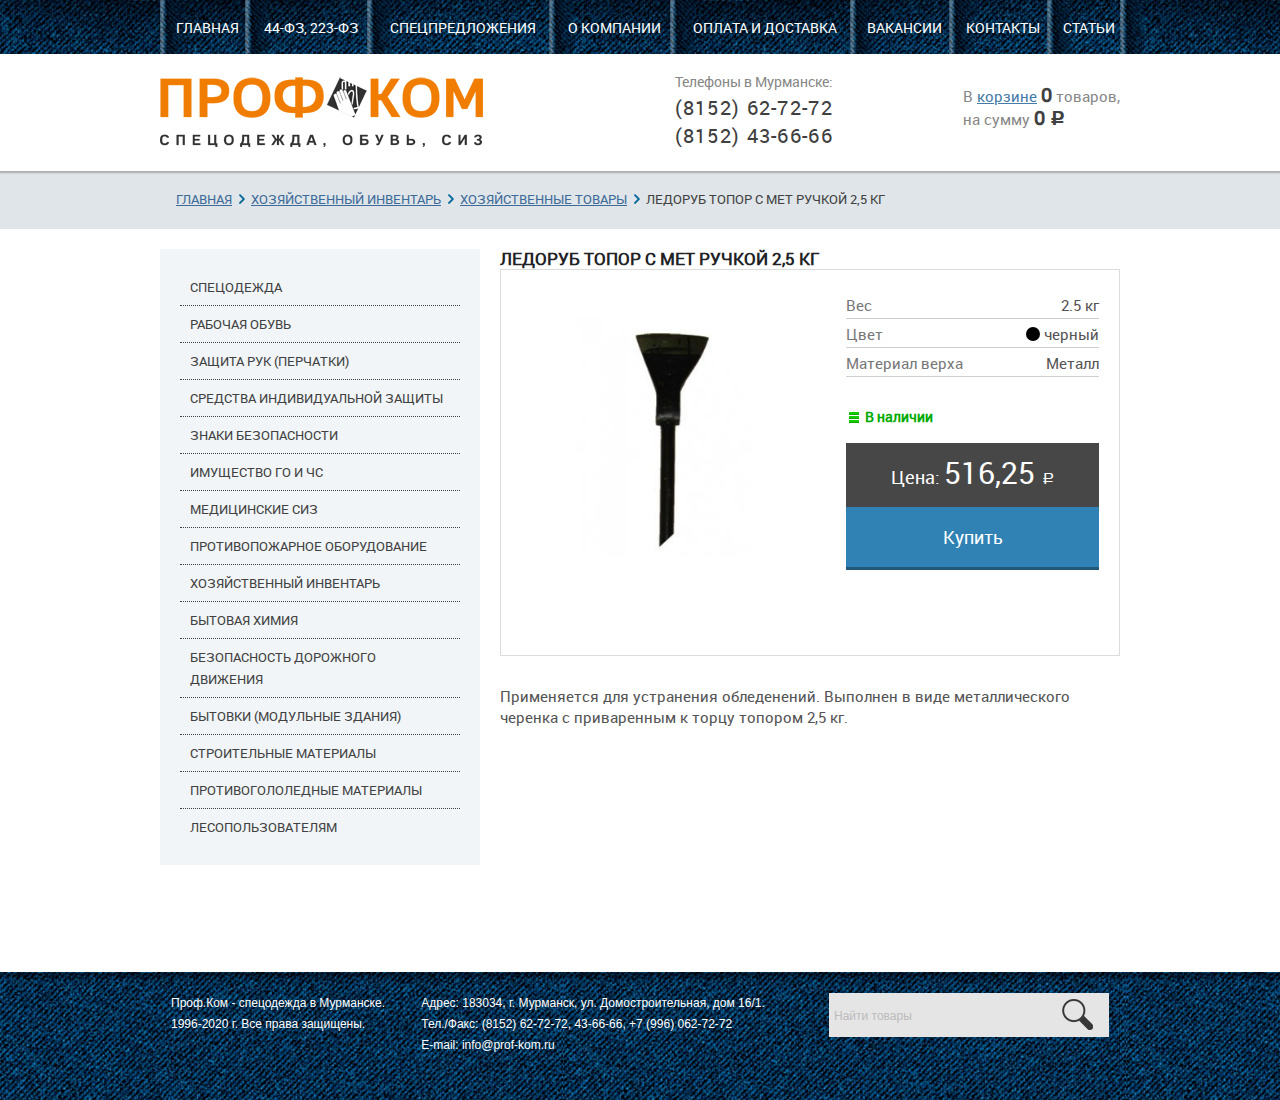
<file: index.html>
<!DOCTYPE html>
<html data-scrapbook-source="http://prof-kom.ru/ledorub-topor-s-met-ruchkoj-2-5-kg/" data-scrapbook-create="20201125211127619">
<head>
    <meta http-equiv="Content-Type" content="text/html; charset=UTF-8">
    <meta name="viewport" content="width=device-width, initial-scale=1.0, maximum-scale=1.0, user-scalable=no">    <meta name="format-detection" content="telephone=no">
<meta name="yandex-verification" content="f7191b250bc11559">
    <title>Ледоруб топор с мет ручкой 2,5 кг купить недорого | Спецодежда в Мурманске</title>
    <meta name="Keywords" content="Ледоруб топор с мет ручкой 2,5 кг отзывы, обсуждения, заказы в Мурманске, распродажа. Хранение, доставка.">
    <meta name="Description" content="Ищешь Ледоруб топор с мет ручкой 2,5 кг  на выгодных условиях? Доставим в любую точку страны в течение 7-14 дней. Звони +7 (996) 062-72-72! В Мурманске большой склад готовой продукции.">
    
        <link rel="shortcut icon" href="favicon.ico">
            <!-- rss -->
                <link rel="alternate" type="application/rss+xml" title="Спецодежда - Проф.Ком" href="http://prof-kom.ru/blog/rss/">           
    <!-- css -->
    <link href="default.css" rel="stylesheet" type="text/css">
    <link href="waslidemenu.css" rel="stylesheet" type="text/css">
     <link href="fontface.css" rel="stylesheet" type="text/css">     
    
    <!-- js -->
    
    
    
    
    

     
    
    <!-- shop app css -->
<link href="default.shop.css" rel="stylesheet" type="text/css">
<link href="jquery.bxslider.css" rel="stylesheet">

<!-- js -->









<!-- plugin hook: 'frontend_head' -->


    
    <meta property="og:type" content="website">
<meta property="og:title" content="Ледоруб топор с мет ручкой 2,5 кг">
<meta property="og:description" content="Ледоруб топор с мет ручкой 2,5 кг российского производства, в наличии и под заказ в Мурманске с доставкой недорого">
<meta property="og:image" content="http://prof-kom.ru/wa-data/public/shop/products/09/04/409/images/1010/1010.750x0.jpg">
<meta property="og:url" content="http://prof-kom.ru/ledorub-topor-s-met-ruchkoj-2-5-kg/">
<meta property="product:price:amount" content="516.25">
<meta property="product:price:currency" content="RUB">
<!-- Yandex.Metrika counter -->  <noscript><div><img src="53715976.gif" style="position:absolute; left:-9999px;" alt=""></div></noscript> <!-- /Yandex.Metrika counter --> 
    
    <!--[if lt IE 9]>
    <script>
    document.createElement('header');
    document.createElement('nav');
    document.createElement('section');
    document.createElement('article');
    document.createElement('aside');
    document.createElement('footer');
    document.createElement('figure');
    document.createElement('hgroup');
    document.createElement('menu');
    </script>
    <![endif]-->
    
    <!-- CFS lib -->
            <!-- Responsive Layout -->        <link href="media.css" rel="stylesheet" type="text/css">    
</head>
<body>
	<div class="top_menu">
		<div class="width">
     					<div class="mwrap"><div class="mmenu"><div></div></div>Меню</div><ul>
            	                	<li>
                    	<a href="http://prof-kom.ru/">Главная</a>
                    </li>
                                	<li>
                    	<a href="http://prof-kom.ru/44-223-fz">44-ФЗ, 223-ФЗ</a>
                    </li>
                                	<li>
                    	<a href="http://prof-kom.ru/spetspredlozheniya/">Спецпредложения</a>
                    </li>
                                	<li>
                    	<a href="http://prof-kom.ru/o-kompanii/">О компании</a>
                    </li>
                                	<li>
                    	<a href="http://prof-kom.ru/oplata-i-dostavka/">Оплата и доставка</a>
                    </li>
                                	<li>
                    	<a href="http://prof-kom.ru/vakansii-kompanii/">Вакансии</a>
                    </li>
                                	<li>
                    	<a href="http://prof-kom.ru/kontakty/">Контакты</a>
                    </li>
                                <li><a href="http://prof-kom.ru/articles/">Статьи</a></li>
			</ul>
			<div style="clear:both"></div>
		</div>
	</div>
	
	<div class="head">
		<div class="width">
			<a href="http://prof-kom.ru/" class="logo"></a>
						
			<div class="cart_block">
													<!-- cart -->
										<div id="cart" class="cart empty">
						В <a href="http://prof-kom.ru/cart/" class="cart-summary">корзине</a> <strong class="cart-count">0</strong> товаров,<br>
						на сумму <strong class="cart-total">0 <span class="ruble">Р</span></strong>						
					</div>
							</div>
			<div class="phone">
				<span>Телефоны в Мурманске:</span>
				<p><a href="tel:+78152627272">(8152) 62-72-72</a></p>
				<p><a href="tel:+78152436666">(8152) 43-66-66</a></p>
			</div>
			<div style="clear:both"></div>
		</div>
	</div>
	
        	
	<div class="main_cont">
                    <div class="breadCrumbsMegaDesignShit"></div>
            	
		<div class="width">
			<div class="left product">
			    				                <div class="mcat">Каталог</div><ul class="catsTree"><li><a href="http://prof-kom.ru/category/close/" title="Спецодежда">Спецодежда</a></li><li><a href="http://prof-kom.ru/category/rabochaya-obuv/" title="Рабочая обувь">Рабочая обувь</a></li><li><a href="http://prof-kom.ru/category/zashchita-ruk/" title="Защита рук (перчатки)">Защита рук (перчатки)</a></li><li><a href="http://prof-kom.ru/category/sredstva-zashchity/" title="Средства индивидуальной защиты">Средства индивидуальной защиты</a></li><li><a href="http://prof-kom.ru/category/znaki-bezopasnosti/" title="Знаки безопасности">Знаки безопасности</a></li><li><a href="http://prof-kom.ru/category/imushchestvo-i-chs/" title="Имущество ГО и ЧС">Имущество ГО и ЧС</a></li><li><a href="http://prof-kom.ru/category/meditsinskie-siz/" title="Медицинские СИЗ">Медицинские СИЗ</a></li><li><a href="http://prof-kom.ru/category/protivopozharnoe-oborudovanie/" title="Противопожарное оборудование">Противопожарное оборудование</a></li><li><a href="http://prof-kom.ru/category/khozyaystvennyy-inventar/" title="Хозяйственный инвентарь">Хозяйственный инвентарь</a></li><li><a href="http://prof-kom.ru/category/bytovaya-khimiya/" title="Бытовая химия">Бытовая химия</a></li><li><a href="http://prof-kom.ru/category/bezopasnost-dorozhnogo-dvizheniya/" title="Безопасность дорожного движения">Безопасность дорожного движения</a></li><li><a href="http://prof-kom.ru/category/bitovki-konteyneri/" title="Бытовки (модульные здания)">Бытовки (модульные здания)</a></li><li><a href="http://prof-kom.ru/category/stroitelnye-lisitovye-materialy/" title="Строительные материалы">Строительные материалы</a></li><li><a href="http://prof-kom.ru/category/antigololednye-materialy/" title="Противогололедные материалы">Противогололедные материалы</a></li><li><a href="http://prof-kom.ru/category/lyesopolzovatyeli/" title="ЛЕСОПОЛЬЗОВАТЕЛЯМ">ЛЕСОПОЛЬЗОВАТЕЛЯМ</a></li></ul>
			</div>
			<div class="right">
				<!-- plugin hook: 'frontend_header' -->

            


    
<nav class="page-nav" role="navigation">

                <!-- plugin hook: 'frontend_nav' -->
    
        </nav>

<div class="page-content" id="page-content" itemscope="" itemtype="http://schema.org/WebPage">

    
    <!-- internal navigation breadcrumbs -->
            <nav class="breadcrumbs" itemprop="breadcrumb">
            <!--                <a href="/">Спецодежда в Мурманске</a>  <span class="rarr">&rarr;</span>
            -->
            <a href="http://prof-kom.ru/">Главная</a>  <span class="rarr">→</span>
                                                <a href="http://prof-kom.ru/category/khozyaystvennyy-inventar/">Хозяйственный инвентарь</a> <span class="rarr">→</span>
                                                                <a href="http://prof-kom.ru/category/khozyaystvennyy-inventar/khozyaystvennye-tovary/">Хозяйственные товары</a> <span class="rarr">→</span>
                                        
                        	Ледоруб топор с мет ручкой 2,5 кг
                        
        </nav>
    
    <link href="swipebox.min.css" rel="stylesheet" type="text/css">


<article itemscope="" itemtype="http://schema.org/Product">
    
    <h1>
        <span itemprop="name">Ледоруб топор с мет ручкой 2,5 кг</span>
            </h1>
      
    <!-- product info & gallery -->
    <div class="product-info" id="overview">

                
            <figure class="product-gallery">
            
                <!-- main image -->
                <div class="image" id="product-core-image">
                    <div class="corner top right">
                        
                    </div>
                    <a href="http://prof-kom.ru/wa-data/public/shop/products/09/04/409/images/1010/1010.970.jpg">
                        <img itemprop="image" id="product-image" alt="Ледоруб топор с мет ручкой 2,5 кг" title="Ледоруб топор с мет ручкой 2,5 кг" src="1010.750.jpg">
                    </a>
                    <div id="switching-image" style="display: none;"></div>
                </div>
                
                <!-- thumbs -->
                                
            </figure>
    
                


        <!-- plugin hook: 'frontend_product.block' -->
        
        
        <!-- product features -->
                    <table class="features" id="product-features">
                                    <tbody><tr>
                        <td class="name">
                            Вес
                        </td>
                        <td class="value" itemprop="weight">
                                                            2.5 кг
                                                    </td>
                    </tr>
                                    <tr>
                        <td class="name">
                            Цвет
                        </td>
                        <td class="value" itemprop="color">
                                                                                                <span style="white-space: nowrap;"><i class="icon16 color" style="background:#000000;"></i>черный</span>
                                                                                    </td>
                    </tr>
                                    <tr>
                        <td class="name">
                            Материал верха
                        </td>
                        <td class="value" itemprop="material_verha">
                                                            Металл
                                                    </td>
                    </tr>
                            </tbody></table>
                
        <!-- purchase -->
        <div class="product-sidebar">
            <div class="cart" id="cart-flyer">
                <form id="cart-form" method="post" action="http://prof-kom.ru/cart/add/">
    
    
        <!-- FLAT SKU LIST selling mode -->
                    
            
            <div itemprop="offers" itemscope="" itemtype="http://schema.org/Offer">
                                                                <meta itemprop="price" content="516.25">
                <meta itemprop="priceCurrency" content="RUB">
                                <link itemprop="availability" href="http://schema.org/InStock">
                                <input name="sku_id" type="hidden" value="409">
                            </div>
    
        
    
    <!-- stock info -->
            <div class="stocks">
            
                            <div class="sku-409-stock">
                                                                                <strong class="stock-high"><i class="icon16 stock-green"></i>В наличии</strong>
                            
                                    </div>
                                </div>
    
    <div class="purchase">

        
        <!-- price -->
        <div class="add2cart">
                        <span data-price="516.25" class="price nowrap">
            	<span class="priceTitle">Цена: </span>
                516,25 <span class="ruble">Р</span>
            </span>
            <input type="hidden" name="product_id" value="409">
            
            <input type="submit" value="Купить">
            <i class="adding2cart"></i>
            <span class="added2cart" style="display: none;">Ледоруб топор с мет ручкой 2,5 кг теперь <a href="http://prof-kom.ru/cart/"><strong>в вашей корзине покупок</strong></a></span>
        </div>
    </div>
</form>


                                
                <!-- plugin hook: 'frontend_product.cart' -->
                
                                
            </div>
        
            <!-- plugin hook: 'frontend_product.block_aux' -->
            
                
        </div>

		<div class="clear"></div>
    </div>
    
    <div class="clear"></div>
    
            <div class="description" id="product-description" itemprop="description"><p>Применяется для устранения обледенений. Выполнен в виде металлического черенка с приваренным к торцу топором 2,5 кг.</p></div>
     

</article>


<!-- RELATED PRODUCTS -->


    
    <div class="clear-both"></div>
    
</div>

  

<div class="clear-both"></div>

<div id="dialog" class="dialog">
    <div class="dialog-background"></div>
    <div class="dialog-window">
        <!-- common part -->
        <div class="cart">

        </div>
        <!-- /common part -->

    </div>
</div>

<aside id="compare-leash">
        <a style="display:none;" href="http://prof-kom.ru/compare//">Сравнить выбранные товары (<strong>0</strong>)</a>
</aside>
			</div>
			<div style="clear:both"></div>
		</div>
	</div>

	    
    <div class="footer">
    	<div class="width">
    		<table>
            	<tbody><tr>
                	<td>Проф.Ком - спецодежда в Мурманске.<br>
1996-2020 г. Все права защищены.
</td>
                    <td>Адрес: 183034, г. Мурманск, ул. Домостроительная, дом 16/1. <br>
Тел./Факс: (8152) 62-72-72, 43-66-66, +7 (996) 062-72-72 <br>
E-mail: info@prof-kom.ru</td>
                    <td>
                        <!-- product search -->
                        <div class="search float-right">
                            <form method="get" action="http://prof-kom.ru/search/">
                                <input type="search" name="query" id="search" placeholder="Найти товары" value="">
                                <input type="submit" value="Искать">
                            </form>
                        </div>                    
                    </td>
                </tr>
            </tbody></table>
    	</div>
    </div>

<iframe name="ym-native-frame" title="ym-native-frame" frameborder="0" aria-hidden="true" style="opacity: 0 !important; width: 0px !important; height: 0px !important; position: absolute !important; left: 100% !important; bottom: 100% !important; border: 0px !important;" src="index_1.html"></iframe><ym-measure class="ym-viewport" style="display: block; inset: 0px; height: 100vh; width: 100vw; position: fixed; transform: translate(0px, -100%); transform-origin: 0px 0px;"></ym-measure><ym-measure class="ym-zoom" style="bottom: 100%; position: fixed; width: 100vw;"></ym-measure></body>
</html>
</file>
<file: waslidemenu.css>
.waSlideMenu-nav {
    position: relative;
    overflow: hidden;
}
.waSlideMenu-wrapper {
    left: 0;
    position: relative;
    top: 0;
}
.waSlideMenu-menu{
    width: 100%;
    margin: 0;
    padding: 0;
    list-style: none;
    display: inherit;
    left: 0;
}
.waSlideMenu-inheritedmenu {
    position: absolute;
    left: 100%;
    top: 0;
}
.waSlideMenu-back {

}
.waSlideMenu-loading {
    background: url("");
    height: 32px;
    width: 32px;
    display: block;
}
</file>
<file: fontface.css>
@font-face {
  font-family: 'ALSRubl-Arial';
  src: url("");
  src: url("alsrubl-arial-regular.eot") format('embedded-opentype'),url("alsrubl-arial-regular.woff") format('woff'), url("alsrubl-arial-regular.ttf") format('truetype'), url("alsrubl-arial-regular.svg") format('svg');
  font-weight: normal;
  font-style: normal;
  font-display: swap;
}

@font-face {
  font-family: 'ALSRubl-Arial';
  src: url("");
  src: url("alsrubl-arial-italic.eot") format('embedded-opentype'), url("alsrubl-arial-italic.woff") format('woff'), url("alsrubl-arial-italic.ttf") format('truetype'), url("alsrubl-arial-italic.svg") format('svg');
  font-weight: normal;
  font-style: italic;
  font-display: swap;
}

@font-face {
  font-family: 'ALSRubl-Arial';
  src: url("");
  src: url("alsrubl-arial-bold.eot") format('embedded-opentype'), url("alsrubl-arial-bold.woff") format('woff'), url("alsrubl-arial-bold.ttf") format('truetype'), url("alsrubl-arial-bold.svg") format('svg');
  font-weight: bold;
  font-style: normal;
  font-display: swap;
}

@font-face {
  font-family: 'ALSRubl-Arial';
  src: url("");
  src: url("alsrubl-arial-bolditalic.eot") format('embedded-opentype'), url("alsrubl-arial-bolditalic.woff") format('woff'), url("alsrubl-arial-bolditalic.ttf") format('truetype'), url("alsrubl-arial-bolditalic.svg") format('svg');
  font-weight: bold;
  font-style: italic;
  font-display: swap;
}

/*
  <span class="ruble">Р</span>
*/
.ruble {
  font-family: 'ALSRubl-Arial', Arial, sans-serif;
  line-height: normal;
}
</file>
<file: default.shop.css>
/*
 * Webasyst Default 2.0 theme family
 *
 * Shop-Script app CSS
 * (requires linking base default.css file from the Site app)
 *
 * @link http://www.webasyst.com/
 * @author Webasyst LLC
 * @copyright 2014 Webasyst LLC
 * @package Webasyst
 *
 * ... extends base Site app's default.css
 */

.currency-toggle { margin-right: 20px; float: right; position: absolute; margin-top: 25px; right: 20px; }
.bonus { background: #ceb; padding: 2px 4px 1px; }
.plugin { margin-bottom: 20px; } /* shipping and payment plugins ouput */

span.loading { position: relative; top: 4px; left: 10px; }
.checkout span.loading { position: relative; top: 4px; left: 10px; }

#compare-leash { position: fixed; bottom: 0; box-shadow: 0 2px 9px rgba(0, 0, 0, 0.4); font-size: 1.1em; right: 30px; z-index: 9999; }
#compare-leash a { color: #fff; background: #ffa800; display: block; padding: 10px 15px;
    -webkit-transition: background 0.5s ease-in-out;
    -moz-transition:    background 0.5s ease-in-out;
    -ms-transition:     background 0.5s ease-in-out;
    transition:         background 0.5s ease-in-out;
}
#compare-leash a:hover { background: red; color: #fff !important; }
#compare-leash a.just-added { background: #f00; }


/* Product list
--------------- */
.original.product-list {
    width: auto;
}

ul.original { padding: 0; margin: 0 -10px; }
ul.original li {
    background: none repeat scroll 0 0 #fff;
    display: inline-block;
    line-height: 1.2em;
    margin: 40px 9px;
    padding: 0;
    position: relative;
    text-align: left;
    vertical-align: top;
    width: 177px;
}

ul.original li .image {
    display: table-cell;
    height: 200px;
    text-align: center;
    vertical-align: middle;
    width: 177px;
}
ul.original li .image img { vertical-align: bottom; max-width: 200px; max-height: 200px; }
ul.original li .image .badge-wrapper { position: relative; }
ul.original li a { text-decoration: none; color:#373737;}
ul.original li h5 { margin-top: 0.5em; margin-bottom: 0.3em; }
ul.original li span.summary { color: #999; font-size: 0.9em; }


ul.original .rating, ul.original .offers {
    display: block;
    margin: 3px 0;
    text-align: center;
}
ul.original .out-of-stock { display: inline-block; margin: 3px 5px; display:block\9; float:left\9; }
ul.original .purchase { margin-top: 0px; line-height: 1.5em; display: inline\9; }
ul.original .purchase .price { }
ul.original .purchase input[type="submit"] { font-size: 1.0em; }
ul.original .purchase .icon16.loading.adding2cart { position: absolute; margin-left: 5px; margin-top: 6px; }
ul.original .added2cart { display: inline; padding: 0; font-size: 0.9em; }
/*
.page-content.with-sidebar ul.thumbs li { width: 300px; }
*/
.product-list {
    list-style: none;
    margin: 0;
    padding: 0;
	width:774px;
}
.product-list li {
    background: #f4f6f7;
    float: left;
    margin: 0 10px 10px 0;
    text-align: center;
    width: 200px;
}
.product-list .liclear {
    clear: both;
    float: none;
    height: 0;
    margin: 0;
    padding: 0;
    width: auto;
}
.product-list .image {
    background: #fff;
    width: 180px;
    height:180px;
	margin: 0 auto;
}
.product-list h5{
	font-family: 'robotomedium_italic';
    font-size: 12px;
    font-weight: normal;
    line-height: normal;
    margin: 10px 0;
    padding: 0 9px;
    text-transform: none;
	max-height:16px;
	overflow:hidden;
	-webkit-transition: max-height 0.3s;
	-moz-transition: max-height 0.3s;
	transition: max-height 0.3s;
}
.product-list li a:hover h5{
	max-height:80px;
}
.product-list .price {
	background: #4c4c4c;
    background: linear-gradient(center top , #4a4a4a, #4e4e4e);
	background: -o-linear-gradient(center top , #4a4a4a, #4e4e4e);
	background: -ms-linear-gradient(center top , #4a4a4a, #4e4e4e);
	background: -moz-linear-gradient(center top , #4a4a4a, #4e4e4e);
	background: -webkit-linear-gradient(center top , #4a4a4a, #4e4e4e);
    color: #fff;
    float: left;
    font-family: "robotomedium";
    font-size: 20px;
    font-weight: normal;
    line-height: 31px;
    margin: 0;
    padding: 0 10px;
    text-shadow: 1px 1px 2px #000;
	//width: 95px;
}
.product-list .ruble {
    font-size: 14px;
    font-weight: normal;
}
.product-list .addtocart input[type="submit"] {
    cursor: pointer;
    font-size: 12px;
    padding: 0 10px;
	float: right;
}
.product-list .offers {
    padding: 0 9px;
}
.original.product-list h5{
    font-family: robotoregular;
    font-size: 10px;
    text-transform: uppercase;
}
.original.product-list .price {
    background: none;
    color: #373737;
    display: block;
    font-size: 18px;
    padding: 0;
    text-align: center;
    text-shadow: none;
    width: 100%;
}
.original.product-list .addtocart input[type="submit"] {
    font-size: 13px;
    padding: 0 20px;
}

ul.thumbs.mini { text-align: left; }
ul.thumbs.mini li { margin-right: 20px; width: 150px; height: 160px\9; }
ul.thumbs.mini li .image img { max-width: 96px; }
ul.thumbs.mini li h5 { font-size: 0.9em; }
ul.thumbs.mini .image { width: 96px; height: auto; }
ul.thumbs.mini input[type="button"],
ul.thumbs.mini input[type="submit"] { font-size: 0.9em; }

ul.related-bxslider { padding: 0; overflow: hidden; position: relative; }
ul.related-bxslider li { list-style: none; }
.related .bx-wrapper { margin: 0; }
.related .bx-wrapper .bx-viewport { box-shadow: none; left: 5px; }
.related .bx-wrapper .bx-prev { display: none; }
.related .bx-wrapper .bx-next { right: -70px; background: url("") no-repeat; background-size: 96px 48px; background-position: -48px 0 !important; }
.related .bx-wrapper .bx-controls-direction a { z-index: 99; width: 48px; height: 48px; top: 40%; opacity: 0.3; }
.related .bx-wrapper .bx-controls-direction a:hover { transition: none; opacity: 1; }
.related h3 input.gray[type="button"] { font-size: 0.7em; }

.compare-from-list { position: relative; top: 2px; left: 6px; opacity: 0.25; }
.compare-from-list:hover { opacity: 0.5; }
.compare-from-list.active { opacity: 1; }

/* Homepage
----------- */

ul.homepage-bxslider { height: 325px; padding: 0; margin: 0; overflow: hidden; position: relative; }
ul.homepage-bxslider li { list-style: none; margin: 0; padding: 0; max-height: 460px; }

.bestsellers { padding: 0; overflow: hidden; background: #fff; }
.bestsellers a { display: block; height: 360px; margin-bottom: 40px; text-decoration: none; }
.bestsellers a .image { float: right; margin-right: 60px; margin-left: 20px; position: relative; max-width: 70%; }
.bestsellers a .image img { max-height: 320px; }
.bestsellers a .image .corner.right { right: 30px; }
.bestsellers a .image .corner.top { top: 20px; }
.bestsellers a h2 { font-size: 2.8em; color: #000; line-height: 1.2em; margin-bottom: 0.4em; margin-left: 60px; margin-right: 60px; }
.bestsellers a .info { margin-left: 60px; z-index: 183; }
.bestsellers a p { margin-left: 60px; color: #555; margin-top: 15px; }
.bestsellers .compare-at-price { font-size: 120%; margin-right: 10px; }
.bestsellers .price { font-size: 160%; }

.bestsellers .bx-wrapper { margin: 0 auto; direction: ltr; }
.bestsellers .bx-wrapper .bx-viewport { border: none; box-shadow: none; left: 0; }
.bestsellers .bx-wrapper .bx-pager,
.bestsellers .bx-wrapper .bx-controls-auto { bottom: 20px; }
.bestsellers .bx-wrapper .bx-prev { left: -32px; background: url("") no-repeat; background-size: 192px 96px; }
.bestsellers .bx-wrapper .bx-next { right: -32px; background: url("") no-repeat; background-size: 192px 96px; background-position: -96px 0 !important; }
.bestsellers .bx-wrapper .bx-controls-direction a { z-index: 99; width: 96px; height: 96px; top: 40%; opacity: 0.5; }
.bestsellers .bx-wrapper .bx-controls-direction a:hover { transition: none; opacity: 1; }

.bestsellers.fill-entire-area { margin: -25px -30px 30px; }
.bestsellers.fill-entire-area .bx-wrapper .bx-prev { left: -5px; background-image: url(""); }
.bestsellers.fill-entire-area .bx-wrapper .bx-next { right: -5px; background-image: url(""); }
.bestsellers.fill-entire-area ul.homepage-bxslider li { background-size: cover; background-repeat: no-repeat; }
.bestsellers.fill-entire-area h2 { margin-top: 25px;  }
.bestsellers.fill-entire-area h2,
.bestsellers.fill-entire-area .info,
.bestsellers.fill-entire-area p { margin-left: 90px;  }
.bestsellers.fill-entire-area a .image .corner.right { right: 100px; }
.bestsellers.fill-entire-area a .image .corner.top { top: 0; }

/* "over-the-background-image": if you are using background slider product images or photos, you may want to customize font colors and sizes depending on your image content; by default we assume that background images are either dark or rich of color , and thuse headings and labels should be bright */

    .bestsellers.fill-entire-area ul.homepage-bxslider li { background-color: #888; }
    .bestsellers.fill-entire-area h2 { color: #fff; text-shadow: 0 1px 3px #000; }
    .bestsellers.fill-entire-area .price { color: #faa; text-shadow: 0 1px 1px #000; }
    .bestsellers.fill-entire-area p { color: #eee; font-size: 1.1em; text-shadow: 0 1px 1px #000; width: 40%; }
    
/* "over-the-background-image" */

.bullets { background: #eee; padding: 15px 25px 20px; margin-bottom: 40px; margin-top: 10px; }
.bullet { display: inline-block; width: 32%; font-size: 0.9em; vertical-align: top; display:block\9; float:left\9; }
.bullet p { margin-right: 15%; }
.bullet .b-glyph { background: url("") no-repeat; background-size: 144px 48px; width: 36px; height: 36px; display: inline-block; position: relative; top: 10px; display:block\9; float:left\9; }
.bullet .b-glyph.b-shipping { background-position: -6px -6px; }
.bullet .b-glyph.b-payment { background-position: -54px -6px; left: -2px; }
.bullet .b-glyph.b-location { background-position: -102px -6px; }

.coupon { border: 1px dashed #ccc; padding: 25px; position: relative; background: #ffc; }
.coupon .scissors { background: url("") no-repeat; background-size: 32px 32px; position: absolute; right: 30px; top: -16px; width: 32px; height: 32px; }

/* Product page
--------------- */

.product-sidebar { 
    float: right;
    margin: 0;
    padding: 0;
    position: relative;
    width: 253px;
}
.product-info { 
	background: #fff; 
	border: 1px solid #dcdcdc;
	padding: 20px;
}
.product-gallery {
    //height: 345px;
    margin: 0;
    text-align: center;
    width: 300px;
	float:left;
}
.product-sidebar input[type="submit"] {
    background: #3082b4;
    border-bottom: 3px solid #21587a;
    cursor: pointer;
    display: block;
    font-size: 18px !important;
    height: auto;
    line-height: 60px;
    padding: 0;
    text-transform: none;
    width: 100%;
}
.product-sidebar .add2cart .price {
    background: #474747;
    color: #fff;
    line-height: 60px;
    margin: 0;
    text-align: center;
	font-size: 30px;
	font-weight: normal;
}
.product-sidebar .priceTitle {
    font-size: 18px;
    font-weight: normal;
}
.product-sidebar .price .ruble {
    font-size: 16px;
}

ul.product-nav { font-size: 1.1em; list-style: none; height: 30px\9; padding-left: 0; }
ul.product-nav li { padding-right: 20px; display: inline-block; display:block\9; float:left\9; }
ul.product-nav li a { padding: 2px 5px; }
ul.product-nav li.selected a { background: #eed; }

.product-sidebar .cart { padding: 0px; }
.purchase { margin-bottom: 20px; padding: 0; margin-top: 14px;}
.options { line-height: 2em; }
.options .inline-select { margin-bottom: 15px; }
.options .inline-select a { border: 1px solid rgba(0,0,0,0.1); border-radius: 3px; margin: 0 5px 5px 0; display: inline-block; padding: 3px 7px; background: rgba(0,0,0,0.1); text-decoration: none; font-weight: bold; position: relative; min-width: 22px; text-align: center; display:block\9; float:left\9; }
.options .inline-select a:hover { background-color: rgba(0,0,0,0.2); }
.options .inline-select a .color_name { display: none; position: absolute; bottom: -22px; left: 50%; font-size: 0.6em; color: rgba(0,0,0,0.7); margin-left: -40px; width: 80px; }
.options .inline-select a .color_checkmark { display: none; position: absolute; top: 7px; left: 10px; }
.options .inline-select a.selected { border: 1px solid #000; box-shadow: 0 2px 4px -2px rgba(0,0,0,0.4);
background: rgba(0,0,0,0.15) -moz-linear-gradient(top, rgba(255,255,255,0.7) 0%, rgba(255,255,255,0.0) 100%); /* FF3.6+ */
background: rgba(0,0,0,0.15) -webkit-gradient(linear, left top, left bottom, color-stop(0%,rgba(255,255,255,0.7)), color-stop(100%,rgba(255,255,255,0.0))); /* Chrome,Safari4+ */
background: rgba(0,0,0,0.15) -webkit-linear-gradient(top, rgba(255,255,255,0.7) 0%,rgba(255,255,255,0.0) 100%); /* Chrome10+,Safari5.1+ */
background: rgba(0,0,0,0.15) -o-linear-gradient(top, rgba(255,255,255,0.7) 0%,rgba(255,255,255,0.0) 100%); /* Opera 11.10+ */
background: rgba(0,0,0,0.15) -ms-linear-gradient(top, rgba(255,255,255,0.7) 0%,rgba(255,255,255,0.0) 100%); /* IE10+ */
background: rgba(0,0,0,0.15) linear-gradient(to bottom, rgba(255,255,255,0.7) 0%,rgba(255,255,255,0.0) 100%); /* W3C */
filter: progid:DXImageTransform.Microsoft.gradient( startColorstr='#fde992', endColorstr='#fcd630',GradientType=0 ); /* IE6-9 */
color: #000 !important; text-shadow: 0 1px 0 rgba(255, 255, 255, 0.5); }
.options .inline-select a.selected .color_name { display: block; }
.options .inline-select a.selected .color_checkmark { display: block; }
.services { margin-bottom: 20px; }
.aux { padding: 15px; font-size: 0.9em; }
.added2cart { display: block; padding-top: 5px; font-style: italic; }
.prodGalWrap {
    height: 89px;
	margin: 20px auto 0;        position: relative;
}
.image { 
	position: relative; 
	//display: inline-block; 
	max-width: 100%; 
	//display: block\9; 
	//margin: 0px 7px;
}
#product-gallery .image {
	float:left;
}
#product-gallery .image a {
    display: block;
	margin: 0 7px;
}
.image#product-core-image {
	height: 345px;
}
.image img { max-width: 180px; max-height:180px; height: auto; }
.image .corner { position: absolute; z-index:10; font-size: 0.8em; color: #fff; font-weight: bold; }
.image .corner.top { top:-5px; }
.image .corner.bottom { bottom:-5px; }
.image .corner.left { left:-8px; }
.image .corner.right { right:78px; }
ul.thumbs .image .corner.right { right:28px; }
.image #switching-image { background: #fff url("loading32.gif") no-repeat 50% 50%; background-size: 32px 32px; padding: 10px; opacity: 0.5; position: absolute; left: 0; top: 0; right: 0; bottom: 0; }
.more-images { display: block; margin: 0px; }
.more-images .image img {
    border: 1px solid #dcdcdc;
    border-radius: 4px;
    max-width: 87px;
    padding: 0;
	margin:0;
	float: left\9;
	display: block; 
}
.more-images .image.selected img { 
	border-color: #ddd; 
	border: 1px solid #777777; 
}

#product-core-image img {
    max-height: 300px;
    max-width:300px;
}
.cfsNavi a {
    background: url("") no-repeat left center;
    display: block;
    height: 15px;
    width: 9px;
	position: absolute;        top: 0;        bottom: 0;        margin: auto;
}
#prev{
	left:-10px;
}
#next{
	background-position:-9px 0;
	right:-10px;
}
ul.skus { list-style: none; padding-left: 2px; }
ul.skus li { padding-bottom: 3px; }

.stocks { margin-top: 10px; margin-bottom: 15px; font-size: 0.9em; }
.stocks .stock-critical { color: #e00; }
.stocks .stock-low { color: #a80; }
.stocks .stock-high { color: #0a0; }
.stocks .stock-none { color: #aaa; }
.stocks .icon16 { margin-top: 0.1em; }

ul.sorting { margin-left: 0; margin-bottom: 20px; padding-left: 0; }
ul.sorting li { padding-right: 5px; list-style: none; display: inline-block; display:block\9; float:left\9; }
ul.sorting li a { padding: 2px 3px; }
ul.sorting li.selected a { background: #eee; }

i.sort-desc { height: 0; width: 0; border: 4px solid transparent; border-bottom-color: #000; margin-bottom: 0.2em; display: inline-block; display: block\9; float: left\9; }
i.sort-asc { height: 0; width: 0; border: 4px solid transparent; border-top-color: #000; margin-top: 0.1em; display: inline-block; display: block\9; float: left\9; }

.price {
    color: #373737;
    display: block;
    font-size: 17px;
    font-weight: bold;
	margin-bottom:5px;
}
.qty input { width: 40px; }
.compare-at-price { text-decoration: line-through; color: #c99; margin: 0 3px; }
.out-of-stock strong { color: #aaa; font-size: 0.9em; }
.disabled { color: #777; }
.description { margin-bottom: 20px; margin-top: 30px; }
.error { color: red; }
.rating i.icon16 { margin-right: 0.13em; margin-top: 0em; }
span.rating { white-space: nowrap; }
h1 .rating i.icon16 { margin-top: 0.35em; }

.add2cart { font-size: 1.1em; }
.add2cart .price { font-size: 1.4em; margin-right: 5px; }
.add2cart .qty { margin-right: 5px; }
.add2cart input[type="submit"] { font-size: 1.3em; }
.add2cart .icon24.loading.adding2cart { position: relative; top: 5px; left: 8px; }

ul.compare-diff-all { float: right; list-style: none; }
ul.compare-diff-all li { display: inline-block; display:block\9; float:left\9; float: left; margin-left: 10px; }
ul.compare-diff-all li a { padding: 5px; }
ul.compare-diff-all li.selected a { background: #eee; }
ul.compare-diff-all li.selected a b { border: none; }

table.compare { width: 100%; }
table.compare thead td { border-top: none; vertical-align: bottom; }
table.compare td { text-align: left; line-height: 1em; padding: 10px 2px; border-left: none; border-right: none; }
table.compare td a { text-decoration: none; }
table.compare td a.compare-remove { position: relative; top: -0.2em; left: 0.2em; }
table.compare th { text-align: left; }
table.compare td img { display: block; margin: 0 0 10px; width: 96px; height: 96px; }

table.features { 
	border-spacing: 0; 
	border-collapse: collapse; 
    float: right;
    width: 253px;
}
#product-features tr {
    border-bottom: 1px solid #cdcdcd;
}
table.features td { padding: 5px 0 2px; border: none; }
table.features td.name { min-width: 145px; color: #777; vertical-align: top; }
table.features td.value {
    text-align: right;
}
table.features tr.divider td { border-bottom: 1px solid #ccc; padding-left: 0; padding-top: 15px; padding-bottom: 0; font-weight: bold; text-transform: uppercase; color: #aaa; }

.related { border-top: 1px solid #ccc; padding-top: 30px; margin-top: 50px; }

/* Product reviews
------------------ */

table.rating-distribution td { padding: 2px 15px 2px 0; border: none; }
table.rating-distribution td .bar { background: #eee; width: 200px; height: 13px; }
table.rating-distribution td .bar .filling { background: #f7c854; height: 13px; }

.write-review { margin: 30px 0 40px; }

.review { margin-bottom: 30px; }
.review .summary { font-size: 0.9em; color: #777; }
.review .summary h6 { color: #000; font-size: 1.1em; margin-bottom: 0.3em; }
.review .summary a.username { color: #777; }
.review .summary a.username:hover { color: red; }
.review .summary a { display: inline; padding: 0; }
.review .summary .date { color:#aaa; }
.review p { margin-top: 5px; margin-bottom: 5px; line-height: 1.3em; }
.review .actions a { padding: 0 !important; }

.reviews { margin-bottom: 20px; }
.reviews ul { margin-left: 0; padding: 0; list-style: none; }
.reviews ul li ul { padding-left: 35px; }
.reviews ul li ul li .review h6 { color: #555; }
.reviews ul li .review-form { padding: 20px 0 0; }
.reviews ul li .review-form textarea { min-height: 100px; }
.reviews ul .in-reply-to { background: #eee; margin: -8px -8px 3px; padding: 8px 35px 0 8px; position: relative; }
.reviews ul .new { background: #ffc; margin: -8px -8px 22px; padding: 8px 35px 8px 8px; }
.reviews ul.menu-h.auth-type { padding: 0 0 40px; margin-left: -5px; }
.reviews ul.menu-h.auth-type li { padding-right: 10px; }
.reviews ul.menu-h.auth-type li a { padding: 5px 6px; }
.reviews ul.menu-h.auth-type li a img { top: 0; }
.reviews textarea { height: 100px; min-height: 100px; margin-top: 0; }

.review-form { padding: 0; margin-bottom: 30px; }
.review-form h4 { margin: 0 0 20px; font-weight: normal; }
.review-form-fields p { margin: 0 0 10px; }
.review-form-fields p.review-field a { display: inline; padding: 0; text-decoration: none; }
.review-form-fields label { width: 160px; display: block; float: left; margin: 0 10px 0 0; color: #aaa;}
.review-form-fields input[type="text"] { width: 20em;}
.review-form textarea { min-width: 70%; min-height: 160px; }
.review-form .review-submit { padding:0 0 20px 170px;}
.review-form .userpic { width: 20px; height: 20px; float: left; margin-right: 5px; border-radius: 50%; }
.review-form ul.menu-h.auth-type li a img { float: left; margin-right: 3px; position: relative; top: 2px; }
.review-form ul.menu-h.auth-type { padding-bottom: 20px; }
.review-form label { width: 160px; display: block; float: left; margin: 0 10px 0 0; color: #AAA; }
.reviews span.rate { line-height: 1.3em; display: block; margin: 0.5em 0; }
.reviews span.rate a { text-decoration: none !important; }
.reviews span.rate .icon10 { background-repeat: no-repeat; background-image: url(""); height: 10px; width: 10px; display: inline-block; text-indent: -9999px; }
.reviews span.rate .icon10.star { background-position: -60px -40px; }
.reviews span.rate .icon10.star-empty { background-position: -80px -40px; }

input.error, textarea.error { border: 2px solid red; }
.errormsg { color: red; margin-left: 170px; display: block; }

/* Product promo badges
----------------------- */

.badge { height: 45px; width: 45px; background: #e0b8ff; position: absolute; text-align: left; top: -5px; -moz-transform: rotate(30deg); -webkit-transform: rotate(30deg); -ms-transform: rotate(30deg); -o-transform: rotate(30deg); transform: rotate(30deg); }
.badge:before { height: 45px; width: 45px; background: #e0b8ff; content:""; position: absolute; -moz-transform: rotate(30deg); -webkit-transform: rotate(30deg); -ms-transform: rotate(30deg); -o-transform: rotate(30deg); transform: rotate(30deg); }
.badge:after { height: 45px; width: 45px; background: #e0b8ff; content:""; position: absolute; -moz-transform: rotate(-30deg); -webkit-transform: rotate(-30deg); -ms-transform: rotate(-30deg); -o-transform: rotate(-30deg); transform: rotate(-30deg); }
.badge span { color: #000 !important; font-weight: bold; position: absolute; z-index: 1983; top: 17px; left: -2px; right: -2px; transform: rotate(-13deg); -webkit-transform: rotate(-13deg); -moz-transform: rotate(-13deg); -o-transform: rotate(-13deg); font-size: 1em; text-align: center; overflow: visible; line-height: 1em; }

.badge.new,
.badge.new:before,
.badge.new:after { background: #ff4; color: #000; }
.badge.low-price,
.badge.low-price:before,
.badge.low-price:after { background: #ffc2e3; color: #300; }
.badge.bestseller,
.badge.bestseller:before,
.badge.bestseller:after { background: #74ff30; color: #030; }
.badge.bestseller span { display: none; }
.badge.bestseller:after { background-image: url(""); background-size: 40px 40px; background-position: 2px 2px; background-repeat: no-repeat; }

.product-gallery .badge,
.product-gallery .badge:before,
.product-gallery .badge:after { width: 70px; height: 70px; }
.product-gallery .badge span { font-size: 1.5em; top: 25px; }
.product-gallery .badge.bestseller:after { background-size: 64px 64px; background-position: 2px 2px; }

.bestsellers .badge,
.bestsellers .badge:before,
.bestsellers .badge:after { width: 70px; height: 70px; }
.bestsellers .badge span { font-size: 1.5em; top: 25px; }
.bestsellers .badge.bestseller:after { background-size: 64px 64px; background-position: 2px 2px; }

/* Category
----------- */

.filters { background: #eee; width: 240px; padding: 15px; float: right; margin-left: 15px; margin-bottom: 10px; }
.filters input[type="text"] { font-size: 0.9em; width: 50px; text-align: right; }
.filters .filter-param { margin-bottom: 20px; }
.filters h5 { margin-bottom: 0.5em; }
.filters label { display: block; }

.filters .ui-slider { margin: 10px 5px; display: block; }
.filters .ui-slider-horizontal { height: 2px; border: none; }
.filters .ui-slider-horizontal .ui-slider-handle,
.filters .ui-slider-horizontal .ui-slider-handle.ui-state-focus { top: -0.55em; margin-left: -0.4em; height: 1.1em; width: 1.1em; border: none; box-shadow: 0 1px 2px rgba(0,0,0,0.15); border-radius: 50%; z-index: 0; }
.filters .ui-slider-horizontal .ui-slider-handle.ui-state-hover { border-color: #999; box-shadow: 0 1px 4px rgba(0,0,0,0.35); }
.filters .ui-slider-horizontal.ui-widget-content { background: #bbb; }
.filters .ui-slider-horizontal .ui-widget-header { background: #0a0; height: 4px; position: relative; top: -1px; z-index: 0; }
.filters .ui-widget-content .ui-state-default { border: 1px solid #ccc; background: #f7f7f7; }

/* Cart items
------------- */

.cart .row { min-height: 23px; padding-top: 20px; }
.cart .col.item-thumb { min-width: 55px; }
.cart .col.item-thumb img { position: absolute; margin-top: -12px; width: 48px; height: 48px; }
.cart .col.item-remove { float: right; }
.cart .col.total { font-size: 1.8em; font-weight: bold; }
.cart .col.services { margin-top: 5px; }
.cart .col.cart-coupon { min-height: 1px; }
.cart .related { padding: 15px; background: #f3f3f3; border-top: 0; margin-bottom: 10px; margin-top: 0; }
.cart .related h4 { font-weight: normal; color: #777; }
.cart input.qty { max-width: 50px; text-align: right; }
.cart .affiliate { text-align: center; padding: 20px; border-top: 1px solid rgba(0,0,0,0.1); border-bottom: 1px solid rgba(0,0,0,0.1); }
.cart .featured-shipping-and-payment img { margin-right: 5px; }

.cart-checkout { margin-top: -10px; }

.your-cart-is-empty { padding: 50px; text-align: center; }

.cart #use-coupon { margin-left: 5px; white-space: nowrap; }
.cart .row.highlighted #apply-coupon-code { margin-left: 20px; }

/* Checkout
----------- */

.checkout { margin: 0; }
.checkout-header { margin: 0; color: #999; background: #eee; padding: 20px; }
.checkout-header h3 { margin-bottom: 0; }
.checkout-header h3 a { text-decoration: none; color: #777; font-weight: normal; }
.checkout-header h3 a:hover { color: #a00 !important; }
.checkout-header strong { color: #666; }
.checkout ul.checkout-options { padding-left: 25px; }
.checkout ul.checkout-options li { list-style: none; position: relative; margin-bottom: 50px; clear: both; }
.checkout ul.checkout-options li h3 { font-weight: bold; margin-bottom: 10px; }
.checkout ul.checkout-options li h3 label { margin-right: 10px; }
.checkout ul.checkout-options li .rate { float: right; text-align: center; width: 250px; }
.checkout ul.checkout-options li p { width: 70%; }
.checkout ul.checkout-options li input[type="radio"] { position: absolute; top: 4px; left: -25px; }
.checkout ul.checkout-options li label input[type="radio"] { top: 7px; }
.checkout ul.checkout-options li img.method-logo { position: relative; float: left; margin-right: 10px; top: -6px; left: 0px; /* adjusted for default 60x32-px logos */ }
.checkout ul.checkout-options li .wa-form { margin-top: 0px; margin-bottom: 30px; }
.checkout ul.checkout-options li .wa-form label input[type="radio"] { position: static; }

.checkout .checkout-result { padding: 80px 0 60px; background: #fff; text-align: center; }
.checkout .checkout-result h1 { font-size: 4em; margin-bottom: 50px; }
.checkout .checkout-result.error h1 { color: red; }
.checkout .checkout-result .wa-form { margin: 10px auto 20px; width: 400px; float: none; text-align: left; }
.checkout .checkout-result .back { margin-top: 50px; }
.checkout { padding: 0; border: 3px solid #fff; }
.checkout h2 { padding: 20px; border-top: 1px solid rgba(0,0,0,0.15); font-weight: normal; margin: 0; }
.checkout h2 a { text-decoration: none; color: #000; }
.checkout h2 a:hover { color: #a00 !important; }
.checkout h2.upcoming a:hover { color: #000 !important; cursor: default; }
.checkout h2 a.hint { font-size: 0.6em; color: #aaa; text-decoration: underline; }
.checkout .checkout-step-content { padding: 20px; background: #fff; }
.checkout ul { list-style: none; margin-top: 0; }
.checkout ul li { font-size: 1.1em; margin-bottom: 5px; }
.checkout ul li input[type="radio"] { margin-right: 3px; }
.checkout #login-form h1 { display: none; }
.checkout input.large {}
.checkout .comment { width: 100%; height: 100px; margin-bottom: 20px; }
.checkout blockquote img { margin-right: 20px; float: left; border-radius: 50%; }
.checkout blockquote p { margin-bottom: 10px; margin-left: 70px; }
.checkout blockquote p span { color: #000; }

.checkout .errormsg.inline { display: inline; margin-left: 10px; }

.checkout table.table { width: 100%; }
.checkout table.table td { border: none; }

.checkout .last span.loading {left: -10px}

/* Dialogs
---------- */

.dialog { display: none; }
.dialog-background { position: fixed; top: 0; left: 0; right: 0; bottom: 0; background: #fff; opacity: 0.8; filter: alpha(opacity=80); z-index: 99; }
.dialog-window .cart { position: fixed; top: 15%; left: 0; right: 0; opacity: 1; z-index: 100; overflow-x: hidden; box-shadow: 0 3px 15px #ddd; margin: 0 auto; text-align: left; width: 400px; bottom: 15%; background: #fff; padding: 25px; }
.dialog-window .cart .added2cart { font-style: italic; }
.dialog-window .cart .purchase { display: block; }
.dialog-window .dialog-close { float: right; color: #bbb; text-decoration: none; font-size: 200%; margin-top: -3px; }

/* Customer account
------------------- */

.order-status { padding: 2px 5px; color: #fff; }
h1 .order-status { font-size: 0.75em; margin-left: 10px; }

/* Swipebox
----------- */

#swipebox-caption { display: none; }
#swipebox-overlay { background: #fff !important; }
#swipebox-action { background: rgba(255,255,255,0.42) !important; opacity: 0.8 !important; border-top: none !important; bottom: 0 !important; }
#swipebox-action.visible-bars { transform: none !important; -webkit-transform: none !important; -o-transform: none !important; }
#swipebox-close,
#swipebox-prev,
#swipebox-next { background-size: 120px 24px; }


/* TABLET + MOBILE
=================== 

@media screen and (max-width: 1024px) {
   
    .nav-sidebar-hide-this-on-tablets-and-mobile { display: none; }

   
    .nav-sidebar-header { display: block !important; box-shadow: 0 7px 20px -18px rgba(0, 0, 0, 0.7); position: relative; z-index: 102; background-color: #f7faf3; }
    .nav-sidebar-body  { position: absolute; opacity: 0; left:-9999em; top:-9999em; z-index: 101; width: 100%; margin-top: -1px; background: #eef3ea; border-right: 1px solid rgba(0,0,0,0.15); }
    .nav-sidebar-body .waSlideMenu-wrapper ul.menu-v { margin-top: 1px; } 
    .nav-sidebar:hover .nav-sidebar-body { top: 46px; left: 0; transition: opacity 0.3s; opacity: 1; box-shadow: 0 2px 15px rgba(0,0,0,0.15); }

}*/

/* TABLET only
============== 

@media screen and (min-width: 760px) and (max-width: 1024px) {
   
    .nav-hotties { margin-left: 0%; border-left: none; }
    #hoax-hotties { display: block; min-height: 44px; }
    .nav-sidebar-hide-this-on-tablets-and-mobile { display: none; }
    
    .page-content,
    .page-content.with-sidebar { clear: both; margin-left: 0; border-left: none; box-shadow: none;  }
 
    ul.thumbs li { width: 260px !important; }
    ul.thumbs.mini li { width: 120px !important; }
    
    .product-sidebar { width: 30%; }
    .product-sidebar .cart { padding: 15px; }
    .product-info { margin-right: 30%; }
   
}*/

/* MOBILE only
============== 

@media screen and (max-width: 760px) {

    .page,
    .nav-sidebar { background: #fff; }
    
    .product-sidebar { width: 100%; float: none; }
    .product-sidebar .cart { padding: 10px; }
    .product-info { margin-right: 0; }
    .page-content.with-sidebar { border-left: none; }
    
    .bullets { padding: 10px; }
    .added2cart { background: #ff7; padding: 5px; font-weight: bold; display: inline; }
    .add2cart .price,
    .add2cart input[type="submit"] { font-size: 1.2em; }
    
    #compare-leash,
    .compare-add,
    .currency-toggle { display: none; }
    
    .filters { float: none; width: auto; margin: 0 0 40px;}
    
    table.features td.name { min-width: 105px; }
    
    .image#product-core-image { float: none; }
    .image img { height: auto !important; }
    .product-gallery { float: none; width: auto; margin-right: 0; margin-top: 30px; }
    .badge { font-size: 0.9em; }
    
    ul.thumbs { margin: 0 !important; }
    ul.thumbs li { padding: 0 0 30px !important; margin: 0 0 40px; width: 290px !important; font-size: 1.3em; border-bottom: 1px solid #ccc; }
    ul.thumbs li h5 { font-size: 1em; }
    ul.thumbs li .image { width: 280px; height: 280px; }
    ul.thumbs li .image img { max-height: 100%; max-width: 100%; }
    ul.thumbs li .compare-from-list { display: none; }
    ul.thumbs.mini { margin: 0 0 30px !important; }
    ul.thumbs.mini li { margin-bottom: 30px; width: 120px !important; font-size: 1.0em; border-bottom: none; }
    ul.thumbs .image .corner.right { right: 58px; }
    
    .purchase { width: 100%; }
    
    .review-form-fields label { width: auto; float: none; }
    .review-form-fields input { width: 80%; }
    .review-form textarea { width: 90%; }
    .review-form .review-submit { padding-left: 0; }
    .review-form .wa-captcha img { margin-bottom: 10px; }
    
    .bullet { width: 100%; }

    .badge,
    .badge:before,
    .badge:after { width: 45px !important; height: 45px !important; }
    .badge span { top: 17px !important; left: -2px !important; right: -2px !important; font-size: 0.9em !important; }
    .badge.bestseller:after { background-size: 40px 40px !important; background-position: 5px 2px !important; }

    .dropdown ul.menu-h.aux { display: none; float: none; }

   
    .cart .row { padding: 30px 0 70px; }
    .cart .col.w1 { display: none; }
    .cart .col.w1.item-remove { display: block; width: 10% !important; text-align: right; float: right; }
    .cart .col.item-name { width: 100% !important; font-size: 120%; margin-bottom: 10px; }
    .cart .col.item-qty { float: left; }
    .cart .col.item-total,
    .cart .col.cart-total,
    .cart .col.cart-discount,
    .cart .col.affiliate-discount { font-size: 140%; font-weight: bold; float: right; text-align: right; width: auto; }
    .cart .col.cart-coupon { width: 100% !important; padding-bottom: 20px; }
    .cart .col.cart-total { width: 100%; text-align: center; background: #ffef9f; padding: 20px 0; margin-top: 15px; }
    .cart .col.cart-checkout { width: 100% !important; }
    .cart .col.cart-checkout input { font-size: 150%; display: block; margin-top: 20px; margin-bottom: 10px; width: 100%; }
    .cart #discount-row .col { text-align: center; }
    .cart .related { display: none; }
    .cart .col.featured-shipping-and-payment { width: 100%; }
    
    .related .bx-wrapper { overflow-x: hidden; }
    
    .bestsellers { border: 0; }
    .bestsellers a { height: 200px; }
    .bestsellers a h2 { font-size: 1.4em; margin-right: 0; margin-left: 15px !important; }
    .bestsellers p { display: none; }
    .bestsellers .info { margin-left: 15px !important; }
    .bestsellers.fill-entire-area { margin: -20px -15px 15px; }
    .bestsellers .image .corner.right { right: 20px !important; }
    .bestsellers .bx-wrapper .bx-prev,
    .bestsellers .bx-wrapper .bx-next { display: none; }
    
    .checkout { margin: 0 0 30px; }
    .checkout ul.checkout-options li { width: 100%; }
    .checkout ul.checkout-options li img { display: none; }
    .checkout ul.checkout-options li .rate { min-width: 0; width: auto; max-width: 150px; }
    .checkout ul.checkout-options li .rate.error { padding-top: 5px; }
    .checkout ul.checkout-options li .rate .hint { display: none; }
    .checkout ul.checkout-options li .wa-form.wa-address p { font-size: 1em; }
    .checkout h2 { font-size: 1.2em; padding: 10px 10px 10px; }
    .checkout h2 a.hint { display: none !important; }
    .checkout input.large { margin: 0 auto; display: inline-block; display:block\9; float:left\9; }
    .checkout .checkout-step-content { padding: 10px 10px 30px; }
    .checkout .checkout-step-content.auth ul.menu-v li { padding: 5px 0; }
    .checkout .checkout-result h1 { font-size: 2.5em; }
    .checkout-header { margin: 0px; font-size: 0.8em; text-align: center; }
    .checkout-header .float-right { display: none; }
    .checkout li .wa-form { margin-left: -25px; }
    
    table.table th,
    table.table td { font-size: 0.75em; }
    table.table td .gray { display: none; }
    table.table td.nowrap { white-space: normal; }
    table.table td.nowrap.bold { white-space: nowrap; }

    .description { overflow-x: hidden; }
    table.rating-distribution td .bar { width: 100px; }
    .dialog-window .cart { top: 50px; height: auto; left: 0; right: 0; width: 100%; padding: 20px 10px 30px; z-index: 1005020; background: #eed; box-shadow: 0 -20px 40px -20px rgba(0,0,0,0.3) inset; }
    .dialog-window .dialog-close { margin-right: 25px; }
}*/

/* WIDE
======= 

@media screen and (min-width: 1300px) {

    
    .page-content ul.thumbs.mini li { width: 150px; }
    .page-content.with-sidebar ul.thumbs li { width: 265px; }

}*/
.sub-links li{
    display: block;
    width: 30%;
    border: 1px dotted #414141;
    box-sizing: border-box;
    margin: 10px;
    padding: 10px;
    text-align: center;
    float: left;
    height: 280px;
}
.sub-links li img{
    max-width: 100%;
}
.sub-links li span{
    display: block;
    width: 100%;
    height: 50px;
}
.sub-links li span.im{
    height: 200px;
}
.sub-links{
        margin-top: 0;
}
}
</file>
<file: media.css>
.mmenu {
    height: 18px; width: 25px; text-align: left; position: absolute;
    left: 0; top: 9px;
}
.mmenu:after, .mmenu:before, .mmenu div {
    background: #fff; border-radius: 3px;
    content: ''; position: absolute; height: 2px; width: 100%;
}
.mmenu:after{bottom:0;}.mmenu:before{top:0;}.mmenu div{top:0;bottom:0;margin:auto;}.active .mmenu:after,.active .mmenu:before{top:0;bottom:0;margin:auto;}.active .mmenu:after{-ms-transform:rotate(45deg);-webkit-transform:rotate(45deg);transform:rotate(45deg);}.active .mmenu:before{-ms-transform:rotate(-45deg);-webkit-transform:rotate(-45deg);transform:rotate(-45deg);}.active .mmenu div{display:none;}
.mwrap {
    display: none;
    color: #fff;
    font-size: 18px;
    text-align: center;
    text-transform: uppercase;
	height: 40px;
    line-height: 37px;
    position: relative;
    cursor: pointer;
}
.mcat {
    display: none;
}

html {-webkit-text-size-adjust:100%;}button,input[type="text"],input[type="email"],input[type="submit"],input[type="button"],input[type="reset"],input[type="search"]{-webkit-appearance: none; border-radius: 0;}
html, body {
    min-width: 320px;
}
textarea {
    border-radius: 0;
}

.product-list {
    width: 640px;
}
.phone p a {
    color: #404040;
    text-decoration: none;
}
.footer a[href*="tel"] {
    text-decoration: none;
}
#cart.fixed {
    width: auto !important;
    height: auto !important;
}

@media screen and (max-width: 1030px) {
    .width {
        width: auto;
        margin-left: 15px;
        margin-right: 15px;
    }
    .top_menu ul {
        width: 100%;
        background: none;
        padding: 0;
    }
    .top_menu li {
        background: none;
        padding-left: 0;
    }
    .top_menu li:not(:last-child) {
        padding-right: 10px;
    }
    .top_menu a {
        font-size: 12px;
    }
    .head .width {
        display: -ms-flexbox;
        display: -webkit-flex;
        display: flex;
-webkit-align-items: center;
     -ms-flex-align: center;
        align-items: center;
          -ms-flex-pack: justify;
-webkit-justify-content: space-between;
        justify-content: space-between;
        padding: 10px 0;
    }
    .logo, .cart_block, .phone {
        float: none;
        padding: 0;
        margin: 0;
    }
    .cart_block {
-ms-flex-order: 1;
 -webkit-order: 1;
         order: 1;
    }
    .head div[style*="clear"] {
        display: none;
    }
    .ban {
        width: auto;
        height: auto;
        margin-left: 0;
        margin-right: 0;
        background-size: 140% auto;
        padding-top: 24%;
    }
    .left {
        width: 30%;
        margin-right: 20px;
    }
    .right {
        float: none;
        width: auto;
        overflow: hidden;
    }
    .product-list h5 {
        max-height: none;
    }
    .spec {
        height: auto;
        background-size: auto 100%;
    }
    ul.original {
        display: flex;
        margin: 0 -7px;
        padding: 7px 0;
    }
    ul.original li {
        float: none;
        display: -ms-flexbox;
        display: -webkit-flex;
        display: flex;
-webkit-flex-direction: column;
    -ms-flex-direction: column;
        flex-direction: column;
-webkit-flex: 1;
    -ms-flex: 1;
        flex: 1;
          -ms-flex-pack: justify;
-webkit-justify-content: space-between;
        justify-content: space-between;
        margin: 7px;
        width: auto;
        text-align: center;
    }
    ul.original li .image {
        display: table;
        width: 100%;
    }
    ul.original li .image .badge-wrapper {
        display: table-cell;
        vertical-align: middle;
        padding: 0 9px;
    }
    ul.original li .image img {
        max-width: 100%;
    }
    ul.original li span.summary {
        display: inline-block;
        padding: 0 9px;
    }
    .lastTrheePosts {
        display: -ms-flexbox;
        display: -webkit-flex;
        display: flex;
        margin: 0 -10px;
    }
    .postItem {
        display: block;
        float: none;
-webkit-flex: 1;
    -ms-flex: 1;
        flex: 1;
    }
    .postItemBg {
        height: 100%;
        margin: 0px 10px;
        box-sizing: border-box;
    }
    .footer table td {
        border: none;
    }
    .product-list {
        width: auto;
    }
    #product-list .product-list, #page .product-list {
        display: -ms-flexbox;
        display: -webkit-flex;
        display: flex;
-webkit-flex-wrap: wrap;
    -ms-flex-wrap: wrap;
        flex-wrap: wrap; 
        margin-left: -10px;
        margin-right: -10px;
    }
    #product-list .product-list li, #page .product-list li {
        float: none;
        width: auto;
        display: -ms-flexbox;
        display: -webkit-flex;
        display: flex;
-webkit-flex-direction: column;
    -ms-flex-direction: column;
        flex-direction: column;
          -ms-flex-pack: justify;
-webkit-justify-content: space-between;
        justify-content: space-between;
        width: calc(33.33% - 20px);
        margin: 10px;
    }
    #product-list .product-list li > a, #page .product-list li > a {
-ms-flex-positive: 1;
-webkit-flex-grow: 1;
        flex-grow: 1;
        display: -ms-flexbox;
        display: -webkit-flex;
        display: flex;
-webkit-flex-direction: column;
    -ms-flex-direction: column;
        flex-direction: column;
          -ms-flex-pack: justify;
-webkit-justify-content: space-between;
        justify-content: space-between;
    }
    #product-list .product-list .liclear, #page .product-list .liclear {
        display: none;
    }
    #product-list .product-list .image, #page .product-list .image {
        display: -ms-flexbox;
        display: -webkit-flex;
        display: flex;
          -ms-flex-pack: center;
-webkit-justify-content: center;
        justify-content: center; 
-webkit-align-items: center;
     -ms-flex-align: center;
        align-items: center;
        width: auto;
        margin-left: 10px;
        margin-right: 10px;
    }
    #product-list .product-list .image .badge-wrapper, #page .product-list .image .badge-wrapper {
        max-height: 100%;
    }
    #product-list .product-list .image img, #page .product-list .image img {
        max-width: 100%;
    }
    #product-list .product-list .price, #page .product-list .price {
        float: none;
    }
    #product-list .product-list .addtocart input[type="submit"], #page .product-list .addtocart input[type="submit"] {
        float: none;
        width: 100%;
    }
    .breadCrumbsMegaDesignShit {
        line-height: 2;
        height: auto;
        padding: 15px;
    }
    .breadcrumbs {
        position: static;
    }
    .breadcrumbs a {
        display: inline-block;
    }
    .product-gallery {
        width: 50%;
        padding-right: 20px;
        box-sizing: border-box;
    }
    table.features, .product-sidebar {
        width: 50%;
    }
    .product-sidebar {
        clear: right;
    }
    .image#product-core-image {
        height: auto;
    }
    #product-core-image img {
        max-width: 100%;
    }
    table.features {
        table-layout: fixed;
    }
    .prodGalWrap {
        width: auto;
        height: auto;
    }
    .caroufredsel_wrapper {
        max-width: 100%;
    }
    .more-images .image img {
        max-width: 100%;
        width: 87px;
        margin: auto;
    }
    .cfsNavi {
        width: auto;
    }
    #swipebox-overlay {
        max-width: 100%;
    }
    .related .bx-wrapper {
        padding-right: 40px;
    }
    .related .bx-wrapper .bx-next {
        right: -20px;
    }
    ul.thumbs.mini .image {
        width: auto;
        margin: 0 10px;
    }
    ul.thumbs.mini li .image img {
        max-width: 100%;
    }
    ul.thumbs.mini.product-list .price {
        float: none;
    }
    ul.thumbs.mini.product-list .addtocart input[type="submit"] {
        width: 100%;
    }
    ul.thumbs.mini.product-list h5 {
        height: 40px;
    }
    .cart .row {
        display: -ms-flexbox;
        display: -webkit-flex;
        display: flex;
          -ms-flex-pack: justify;
-webkit-justify-content: space-between;
        justify-content: space-between;
-webkit-align-items: center;
     -ms-flex-align: center;
        align-items: center;
    }
    .cart .col {
        float: none;
    }
    .cart .col.item-remove {
        float: none;
-ms-flex-order: 1;
 -webkit-order: 1;
         order: 1;
    }
    .cart .col.item-name {
        padding-right: 20px;
    }
    .cart .col.w3 {
        width: 40%;
    }
    #buttonBlock {
        padding: 7px 0;
    }
    #offerbutton {
        display: inline-block;
    }
    #offerbutton-wrap {
        margin-right: 0 !important;
    }
    .cart .col.total + .col {
        display: none;
    }
    .cart .col.total, .cart-checkout {
        width: auto !important;
    }
    .checkout-header .float-right, .checkout h2 .float-right {
        margin-left: 10px;
    }
    .wa-form {
        width: 100%;
    }
    .wa-form .wa-field .wa-value input[type="text"], .wa-form .wa-field .wa-value input[type="email"], .wa-form .wa-field .wa-value input[type="password"] {
        max-width: 100%;
        min-width: 0 !important;
        width: 260px !important;
        box-sizing: border-box;
    }
    .wa-form .wa-field .wa-value textarea {
        max-width: 100%;
        min-width: 0 !important;
        width: 300px;
        box-sizing: border-box;
    }
    .wa-form .wa-field select {
        max-width: 100%;
    }
    .checkout ul.checkout-options li {
        display: -ms-flexbox;
        display: -webkit-flex;
        display: flex;
-webkit-flex-direction: column;
    -ms-flex-direction: column;
        flex-direction: column;
    }
    .checkout ul.checkout-options li .rate {
        float: none;
        text-align: left;
        width: auto;
-ms-flex-order: 1;
 -webkit-order: 1;
         order: 1;
    }
    .checkout ul.checkout-options li p {
        width: auto;
    }
    #page img {
        max-width: 100%;
        height: auto !important;
    }
    .all_news {
        margin-bottom: 15px;
    }
    .all_news + * {
        clear: right;
    }
}
@media screen and (max-width: 768px) {
    .mwrap {
        display: block;
    }
    .top_menu {
        height: auto;
    }
    .top_menu ul {
        display: none;
        background: #1d485f;
        border-top: 2px solid #01263a;
        border-bottom: 1px solid #01263a;
        width: auto;
        margin-left: -15px;
        margin-right: -15px;
    }
    .top_menu .mwrap.active + ul {
        display: block;
    }
    .top_menu li {
        display: block;
        height: auto;
        margin: 15px 0;
    }
    .top_menu li:not(:last-child) {
        padding-right: 0;
    }
    .top_menu a {
        font-size: 14px;
        display: inline-block;
    }
    .top_menu .selected a {
        padding: 0;
    }
    .logo {
        width: 220px;
        background-size: contain;
        background-position: center;
    }
    .left {
        width: auto;
        float: none;
        margin-left: -15px;
        margin-right: -15px;
        margin-bottom: 20px;
    }
    .mcat {
        display: block;
        background: #d8e2e8;
        padding: 10px 25px;
        font-size: 17px;
        text-transform: uppercase;
        position: relative;
        cursor: pointer;
    }
    .mcat:after {
        content: '';
        width: 0; height: 0; 
        border-left: 10px solid transparent;
        border-right: 10px solid transparent;
        border-top: 10px solid #545454;
        position: absolute;
        top: 16px;
        right: 20px;
    }
    .mcat.active:after {
        border-top: none;
        border-bottom: 10px solid #545454;
    }
    .left > ul {
        display: none;
        padding: 5px 15px;
        margin: 0;
    }
    .left > .mcat.active + ul {
        display: block;
    }
    .right *[style*="justify"] {
        text-align: left !important;
    }
    h1, .h1 {
        font-size: 21px;
    }
    .lastTrheePosts {
-webkit-flex-wrap: wrap;
    -ms-flex-wrap: wrap;
        flex-wrap: wrap; 
    }
    .postItem {
-ms-flex-preferred-size: 200px;
     -webkit-flex-basis: 200px;
             flex-basis: 200px;
    }
    .postItemBg {
        padding: 15px;
    }
    .footer {
        height: auto;
        background-size: auto 100%;
    }
    .footer table, .footer table tbody {
        display: block;
    }
    .footer table tr {
        display: -ms-flexbox;
        display: -webkit-flex;
        display: flex;
-webkit-flex-wrap: wrap;
    -ms-flex-wrap: wrap;
        flex-wrap: wrap; 
    }
    .footer table td {
        display: block;
        padding: 10px;
        box-sizing: border-box;
    }
    .footer table td:first-child {
        width: 40%;
    }
    .footer table td:nth-child(2) {
        width: 60%;
    }
    .footer table {
        padding: 10px 0;
        margin: 0 -10px;
    }
    #product-list .product-list, #page .product-list {
        margin-left: -5px;
        margin-right: -5px;
    }
    #product-list .product-list li, #page .product-list li {
        width: calc(33.33% - 10px);
        margin: 5px;
    }
    p, dl, hr, h1, h2, h3, h4, h5, h6, ol, ul, pre, table, address, fieldset, blockquote {
        margin-bottom: 10px;
    }
    .product-sidebar .add2cart .price {
        font-size: 24px;
        line-height: 40px;
    }
    .product-sidebar .priceTitle {
        font-size: 16px;
    }
    .product-sidebar input[type="submit"] {
        font-size: 16px !important;
        line-height: 45px;
    }
    .spec {
        margin-top: 80px;
    }
    .news {
        margin-top: 40px;
    }
    .footer {
        margin-top: 40px;
    }
    .cart .row:first-child {
        border-top: none;
    }
    h2 {
        font-size: 21px;
    }
    h3 {
        font-size: 17px;
    }
    .checkout .checkout-result h1 {
        font-size: 34px;
    }
    .cart .col.total {
        font-size: 26px;
    }
    .post {
        margin-bottom: 30px;
    }
    #swipebox-action {
        display: block !important;
    }
}
@media screen and (max-width: 640px) {
    .cart_block, .phone {
        white-space: nowrap;
    }
    .logo {
        height: 75px;
    }
    .phone {
        padding: 0 20px;
    }
    .phone > span, .cart_block {
        font-size: 12px;
    }
    .cart_block strong {
        font-size: 16px;
    }
    .phone p {
        font-size: 17px;
    }
    ul.original {
-webkit-flex-wrap: wrap;
    -ms-flex-wrap: wrap;
        flex-wrap: wrap; 
    }
    ul.original li {
-ms-flex-preferred-size: 40%;
     -webkit-flex-basis: 40%;
             flex-basis: 40%;
    }
}
@media screen and (max-width: 480px) {
    .head .width {
-webkit-flex-direction: column;
    -ms-flex-direction: column;
        flex-direction: column;
    }
    .cart_block, .phone {
        text-align: center;
    }
    .cart_block {
        margin: 15px 0;
    }
    .phone {
        margin-top: 10px;
    }
    .phone > span, .cart_block {
        font-size: 14px;
    }
    .phone p, .cart_block strong {
        font-size: 20px;
    }
    .all_news {
        position: static;
    }
    #product-list .product-list li, #page .product-list li {
        width: calc(50% - 10px);
    }
    .footer table td:first-child, .footer table td:nth-child(2) {
        width: 50%;
    }
    .product-gallery {
        width: 100%;
        padding-right: 0;
        margin-bottom: 20px;
    }
    table.features, .product-sidebar {
        width: 100%;
    }
    .cart .row {
-webkit-flex-wrap: wrap;
    -ms-flex-wrap: wrap;
        flex-wrap: wrap; 
    }
    .cart .col.item-thumb {
        min-width: 0;
        width: 20%;
    }
    .cart .col.item-name {
        width: 80%;
        padding-right: 0;
    }
    .cart .col.item-thumb, .cart .col.item-name {
        margin-bottom: 20px;
    }
    .cart .col.item-thumb img {
        position: static;
        margin-top: 0;
    }
    .cart .row.large .col.w12, .cart .row.no-border .col.w10 {
        width: auto;
    }
    .checkout-header .float-right {
        float: none;
        margin-left: 0;
        margin-bottom: 12px;
    }
    .checkout h2 .float-right {
        margin-bottom: 10px;
    }
    .checkout h2 .float-right + a {
        display: block;
        clear: right;
        margin-top: 20px;
    }
    .checkout h2, .checkout .checkout-step-content {
        padding: 10px;
    }
    .wa-form .wa-field .wa-name {
        float: none !important;
        width: auto !important;
    }
    .wa-form .wa-field .wa-value {
        margin-left: 0 !important;
    }
    .checkout .step-confirmation table.table, .checkout .step-confirmation table.table tbody, .checkout .step-confirmation table.table tr, .checkout .step-confirmation table.table td {
        display: block;
    }
    .checkout .step-confirmation table.table td:first-child {
        padding-left: 0;
        padding-right: 0;
    }
    .checkout .step-confirmation table.table td.align-right, .checkout .step-confirmation table.table th {
        display: inline-block;
        width: 50%;
        box-sizing: border-box;
        margin: 0 -2px;
        text-align: left;
    }
    .checkout .step-confirmation table.table th:first-child {
        display: none;
    }
    .checkout .step-confirmation table.table {
        margin-top: 30px;
    }
    .checkout .step-confirmation table.table tr:not(.no-border) + tr.no-border {
        margin-top: 30px;
    }
}
</file>
<file: default.css>
/* * Webasyst Default 2.0 theme family * * Core CSS file * * @link http://www.webasyst.com/ * @author Webasyst LLC * @copyright 2014 Webasyst LLC * @package Webasyst */ /* Reset-------- */@font-face {    font-family: 'robotoregular';    src: url("");    src: url("roboto-regular-webfont.eot") format('embedded-opentype'),         url("roboto-regular-webfont.woff") format('woff'),         url("roboto-regular-webfont.ttf") format('truetype'),         url("roboto-regular-webfont.svg") format('svg');    font-weight: normal;    font-style: normal;}@font-face {	font-family: 'Conv_FsRyhJ2m';	src: url("");	src: local(''), url("") format('woff'), url("") format('truetype'), url("") format('svg');	font-weight: normal;	font-style: normal;}@font-face {    font-family: 'robotomedium_italic';    src: url("");    src: url("") format('embedded-opentype'),         url("") format('woff2'),         url("") format('woff'),         url("") format('truetype'),         url("") format('svg');    font-weight: normal;    font-style: normal;}@font-face {    font-family: 'robotomedium';    src: url("");    src: url("") format('embedded-opentype'),         url("") format('woff2'),         url("") format('woff'),         url("") format('truetype'),         url("") format('svg');    font-weight: normal;    font-style: normal;}html, body, div, span, applet, object, iframe, h1, h2, h3, h4, h5, h6, p, blockquote, pre, a, abbr, acronym, address, big, cite, code, del, dfn, em, img, ins, kbd, q, s, samp, small, strike, strong, sub, sup, tt, var, b, u, i, center, dl, dt, dd, /* ol, ul, li, */ fieldset, form, label, legend, table, caption, tbody, tfoot, thead, tr, th, td, article, aside, canvas, credentials, embed, figure, figcaption, footer, header, hgroup, menu, nav, output, ruby, section, summary, time, mark, audio, video { margin: 0; padding: 0; border: 0; font-size: 100%; }article, aside, credentials, figcaption, figure, footer, header, hgroup, menu, nav, section { display: block; }/* Common HTML elements, fonts, and colors------------------------------------------ */html,body { 	//width: 100%; 	color:#545454; 	//min-height: 100%; 	font-family: 'robotoregular'; 	font-size: 15px; 	background: #fff /* below-the-footer color */; 	line-height: 140%; 	min-width:999px;}a { color: #467ba7;}a:hover { text-decoration:none; }input[type="button"]::-moz-focus-inner { border: 0; }input[type="submit"]::-moz-focus-inner { border: 0; }a img { border: 0; }p, dl, hr, h1, h2, h3, h4, h5, h6, ol, ul, pre, table, address, fieldset, blockquote { margin-bottom: 20px; }h1, .h1 {    /*border-bottom: 1px solid #bdc5cd;*/     margin-bottom: 0;    color: #212225;  /*  font-family: 'Conv_FsRyhJ2m'; */   font-size: 17px;    padding-bottom: 0px;    text-transform: uppercase;}h1 a { text-decoration:none; }h2 { font-size: 16px;     margin-bottom: 0;}h3 { font-size: 15px;    margin-bottom: 0; }h4 { font-size: 14px;    margin-bottom: 0; }h5 {    font-size: 10px;        margin-bottom: 0;font-weight: normal;    text-align: center;    text-transform: uppercase;}h6 {    margin-bottom: 0; font-size: 1em; }h1, h2, h3 { line-height:1.2em; }ul, ol { padding-top:0; }ol { list-style: decimal; }input, textarea, select { margin:0; } input, textarea { font-size: 1em; color: #000; }input[type="button"]:focus { outline:none; outline-offset:-2px; }fieldset { border:1px solid #bbb; padding:10px; position:relative; background:#e9e9e9; margin-bottom:10px; }fieldset p label { width:98%; }fieldset p input[type="text"] { width:98%; }fieldset p select { width:99%; }blockquote { color: #555; font-size:0.9em; padding:20px; background: #f3f3f3; }blockquote cite { font-size: 0.9em; }hr { background-color: rgba(0,0,0,0.15); height: 1px; border: 0; }input::-webkit-input-placeholder { color: #bbb; }input:-moz-placeholder,input::-moz-placeholder { color: #bbb; }input:-ms-input-placeholder { color: #bbb; }/* Misc elements---------------- */.block { padding: 25px 30px; }.inline { display: inline !important; }.inline-link { text-decoration: none !important; }.inline-link b { border-bottom: 1px dotted; font-weight: normal; position: relative; top: -0.13em;}.inline-link b i { font-style: normal; position: relative; top: 0.13em;}.small { font-size: 0.9em; }.large { font-size: 1.1em; }.bold { font-weight: bold; }.strike { text-decoration: line-through; }.highlighted { background:  #ffc; }.hint { color: #aaa; font-size: 0.9em; }.hint a,.hint:visited,.hint a:visited { color: #888; }.gray .dropdown ul .gray a,.gray:visited,.gray a:visited { color: #888; }.align-left { text-align: left; }.align-center { text-align: center; }.align-right { text-align: right; }.clear-left { clear: left; }.clear-right { clear: right; }.clear-both { clear: both; }.shadowed { -moz-box-shadow: 0 5px 15px #aaa; -webkit-box-shadow: 0 5px 15px #aaa; box-shadow: 0 5px 15px #aaa; }.nowrap { white-space: nowrap; }.hr { border-top: 1px solid #ccc; margin-bottom: 15px; }.uppercase { text-transform: uppercase; }.blurred { -webkit-filter: blur(5px); -moz-filter: blur(5px); -o-filter: blur(5px); -ms-filter: blur(5px); filter: blur(5px); }.userpic { border-radius: 50%; background-size: auto; }.selected > a { text-decoration: none; color: #000; font-weight: bold; }.breadcrumbs {    color: #414141;    font-size: 13px;    left: -324px;    position: absolute;    text-transform: uppercase;    top: -60px;}.breadcrumbs a {    color: #3d6a99;    font-size: 13px;    text-transform: uppercase;}.breadcrumbs span.rarr {	background:url("BCarr.png") center center no-repeat;	color: transparent;}.tags { line-height: 1.6em; }.tags a { color: green !important; display: inline !important; padding: 0 4px !important; }.tags a:hover { color: red !important; }.welcome { text-align: center; background: url("") no-repeat; background-position: top center; padding-top: 300px; background-size: 256px 256px; margin-bottom: 30px; }.welcome h1 { font-weight: normal; font-size: 1.1em; }.staff { background: #eeb; padding: 1px 4px 2px !important; color: #345; font-size: 0.9em; border: 1px solid rgba(0,0,0,0.1); border-radius: 3px; }/* Buttons---------- */input[type="button"], input[type="submit"] {    background: url("to_cart.png") repeat-x;    border: medium none;    color: #fff;    font-family: robotoregular;    font-size: 14px;    height: 32px;    padding: 0 20px;    text-transform: uppercase;}input[type=button].small,input[type=submit].small { font-size: 0.9em; padding: 3px 5px; }input[type=button].large,input[type=submit].large { padding: 7px 10px; font-weight: bold; }input[type=button].gray,input[type=submit].gray { background: #eee linear-gradient(to bottom, rgba(255,255,255,0.5) 0%,rgba(255,255,255,0.0) 100%); }/* Navigation menus------------------- */ul.menu-v { margin: 0; padding: 0; font-family: 'Helvetica Neue', 'Trebuchet MS', Arial, sans-serif; }ul.menu-v li { list-style: none; padding: 0; line-height: 1.3em; border-bottom: 1px solid rgba(0,0,0,0.1); }ul.menu-v li a { padding: 13px 30px 13px 16px; display: block; text-decoration: none; }ul.menu-v li.collapsible { background: url("") no-repeat; background-position: right center; background-size: 32px 16px; }ul.menu-v.bottom-padded { margin-bottom: 20px; }ul.menu-v li .count { float: right; color: #aaa; }ul.menu-v li .count i.icon16 { margin: 0 -5px; }ul.menu-h { margin: 0; padding: 0; }ul.menu-h.bottom-padded { margin-bottom: 15px; }ul.menu-h li { list-style: none; display: inline-block; padding: 0 10px 0 0; line-height: 1.3em; display:block\9; float:left\9; }ul.menu-h li a { display: inline-block; padding: 13px 16px 13px 16px; display:block\9; float:left\9; text-decoration: none; }ul.menu-h li.collapsible a { padding: 13px 30px 13px 16px; }ul.menu-h li a img.icon16 { position: relative; top: 3px; left: -3px; }ul.menu-h li a i.icon16 { margin-top: -0.1em; }ul.menu-h li.selected a { background: transparent; }ul.menu-h li.bold a { font-weight: bold; }ul.menu-h.compact { margin-bottom: 16px; }ul.menu-h.compact li { padding-right: 5px; }ul.menu-h.compact li a { padding: 0; }.dropdown ul li { position: relative; }.dropdown ul li.collapsible { background: url("") no-repeat; background-size: 16px 16px; background-position: right center; margin-right: 0px !important; padding-right: 5px; }.dropdown ul li:hover { background-color: #ffc !important; transition: 0.3s; } .dropdown ul li a { display: block; }.dropdown ul li a:hover { background-color: #ffc !important; transition: 0.3s; } .dropdown ul ul.menu-v { opacity: 0; position: absolute; width: 200px; top: -9999em; left: -9999em; background: #fff; border: 1px solid #ccc; padding: 0; z-index: 13012; margin-left: 0; -moz-box-shadow: 0px 1px 3px rgba(0,0,0,0.1); -webkit-box-shadow: 0px 1px 3px rgba(0,0,0,0.1); box-shadow: 0px 1px 3px rgba(0,0,0,0.1); margin-top: 0; }.dropdown ul ul.menu-v li { display: block; width: 200px; padding: 0; margin: 0; border-bottom: 1px solid rgba(0,0,0,0.1); border-top: none; }.dropdown ul ul.menu-v li.collapsible { background: url("") no-repeat; background-size: 32px 16px; background-position: right center; margin-right: 0 !important; }.dropdown ul ul.menu-v li a { display: block; margin: 0; font-weight: normal !important; }/* .dropdown ul ul.menu-v li i.icon16 { margin-left:-20px; margin-right:4px; } */.dropdown ul ul.menu-v li ul.menu-v { top: -1px; left: 100%; margin-left: 0; }.dropdown ul li:hover ul.menu-v { opacity: 1; top: 100%; left: -1px; transition: opacity 0.3s; }/* .dropdown ul li:hover ul.menu-v { background-color: rgba(255,255,222,1); } */.dropdown ul.disabled li:hover ul.menu-v { display: none !important; }.dropdown ul li:hover ul.menu-v ul.menu-v { display: none; top: -1px; }  .dropdown ul li:hover ul.menu-v li:hover ul.menu-v { display: block; }.dropdown ul li:hover ul.menu-v li:hover ul.menu-v ul.menu-v { display: none; top: -1px; }.dropdown ul li:hover ul.menu-v li:hover ul.menu-v li:hover ul.menu-v { display: block; }.dropdown ul li:hover ul.menu-v li:hover ul.menu-v li:hover ul.menu-v ul.menu-v { display: none; top: -1px; }.dropdown ul li:hover ul.menu-v li:hover ul.menu-v li:hover ul.menu-v li:hover ul.menu-v { display: block; }.dropdown ul li:hover ul.menu-v li:hover ul.menu-v li:hover ul.menu-v li:hover ul.menu-v ul.menu-v { display: none; top: -1px; }.dropdown ul li:hover ul.menu-v li:hover ul.menu-v li:hover ul.menu-v li:hover ul.menu-v li:hover ul.menu-v { display: block; }.dropdown ul li .inner { opacity: 0; top: -9999em; left: -9999em; width: 300px; position: absolute;  z-index: 13012; background: #fff; }.dropdown ul li .inner.shadowed { background: #fff; border: 1px solid #ccc; padding: 0; margin-left: 0; -moz-box-shadow: 0px 1px 3px rgba(0,0,0,0.1); -webkit-box-shadow: 0px 1px 3px rgba(0,0,0,0.1); box-shadow: 0px 1px 3px rgba(0,0,0,0.1); margin-top: 0; }.dropdown ul li:hover .inner { top: 100%; left: -3px; opacity: 1; transition: opacity 0.3s; }.dropdown ul.menu-v { margin-bottom: 0; }.dropdown ul.menu-v li:hover ul.menu-v { top: -1px; left: 100%; }.dropdown ul.menu-v li.collapsible { background-image: url(""); background-size: 32px 16px; margin-right: 0 !important; padding-right: 0; }.dropdown ul.menu-v li.collapsible.selected:hover > a { background-color: #ffc !important; } .dropdown ul.menu-h li:hover { background-color: #fff !important; }.dropdown ul.menu-h li ul.menu-v li { background-position: right 0 center; }.dropdown ul.menu-h li.collapsible { background-position: right 10px center; }.dropdown ul.menu-h li.collapsible:hover { background-color: #ffc !important; } .dropdown ul.menu-h li ul.menu-v li:hover { background-color: #ffc !important; }.dropdown ul.menu-h.aux { float: right; font-size: 1em; }.dropdown ul.menu-h.aux li:hover .inner,.dropdown ul.menu-h.aux li:hover ul { left: auto; right: 0; }ul.tree { list-style: none; padding-left: 0; }ul.tree li { border: none; }ul.tree li a { padding: 5px 16px; display: block; text-decoration: none;}ul.tree li.selected a { background: transparent; }ul.tree ul { padding-left: 20px; list-style: none; }ul.tree ul a { padding: 3px 6px; font-size: 90%; }/* Sign up & Login forms------------------------ */.wa-auth-adapters ul { padding: 0; min-height: 16px; }.wa-auth-adapters ul li { list-style: none; float: left; padding: 0 15px 0 0; }.wa-auth-adapters ul li a,.wa-auth-adapters ul li span { display: block; padding: 0px 5px; }.wa-auth-adapters ul li a img,.wa-auth-adapters ul li span img { position: relative; top: 4px; margin-right: 3px; }.wa-auth-adapters p { color: #888; font-size: 0.9em; width: 80%; }.wa-auth-adapters.wa-connect { margin-top: 20px; }.wa-form { float: left; margin: 10px 0; overflow: visible; }.wa-form .wa-field { clear: left; margin: 0; padding-top: 3px; }.wa-form .wa-field .wa-name { float: left; width: 155px; padding-top: 0.05em; padding-bottom: 10px; font-size: 0.95em; color: #888; }.wa-form .wa-field.wa-separator { height: 10px; }.wa-form .wa-field .wa-value { margin-left: 180px; margin-bottom: 5px; position: relative; }.wa-form .wa-field .wa-value input.wa-error { border: 2px solid red; }.wa-form .wa-field .wa-value .wa-error-msg { font-size: 0.9em; color: red; display: block; }.wa-form .wa-field .wa-value input[type="text"],.wa-form .wa-field .wa-value input[type="email"],.wa-form .wa-field .wa-value input[type="password"] { width: 30%; min-width: 260px;  margin:0;}.wa-form .wa-field .wa-value textarea { min-width: 300px; height: 70px; }.wa-form .wa-field .wa-value input.wa-captcha-input { width: 100px; min-width: 0; }.wa-form .wa-field .wa-value label { display: block; }.wa-form .wa-field .wa-value .wa-captcha img { margin-left: 0; }.wa-form .wa-field .wa-value .errormsg { margin-left: 0; }.wa-form .wa-field .wa-value.wa-submit { margin-top: 10px; }.wa-form .wa-field .wa-value p label { display: block; margin: 0; }.wa-form .wa-field .wa-value p { line-height: 1.6em; margin-bottom: 23px; position: relative; } .wa-form .wa-field .wa-value p span { color: #777; font-size: 0.9em; display: block; }.wa-form .wa-field .wa-value p i.icon16 { float: left; left: -20px; margin-top: 2px; position: absolute; }.wa-form .wa-field .wa-value p input { display: block; margin-bottom: 2px; }.wa-form .wa-field .wa-value p input[type="radio"],.wa-form .wa-field .wa-value p input[type="checkbox"] { display: inline; }.wa-form .wa-field .wa-value p .field.wa-required span:after { content: " *"; color: #faa; }.wa-form .wa-field.wa-required .wa-name:after { content: " *"; color: #faa; }.wa-captcha { padding: 7px 0 10px; }.wa-captcha p { margin: 0; }.wa-captcha strong { font-size: 1.2em; }.wa-captcha p img { float: left !important; margin-right: 5px; margin-top: -8px; }.wa-captcha .wa-captcha-refresh { font-size: 0.8em; text-decoration: underline; color: #aaa; }.wa-captcha .wa-captcha-input { display: inline !important; }.wa-captcha .errormsg { display: inline-block; margin-left: 10px; display:block\9; float:left\9; }input.error, textarea.error { border: 2px solid red; }.errormsg { color: red; margin-left: 170px; display: block; }/* Multi-column layout---------------------- */.row { clear: both; border-top: 1px solid #eee; padding: 20px 0; }.row.no-border { border: none; }.col { float: left; }.col.w1 { width: 6%; }.col.w2 { width: 12%; }.col.w3 { width: 18%; }.col.w4 { width: 24%; }.col.w5 { width: 30%; }.col.w6 { width: 36%; }.col.w7 { width: 42%; }.col.w8 { width: 48%; }.col.w9 { width: 54%; }.col.w10 { width: 60%; }.col.w11 { width: 66%; }.col.w12 { width: 72%; }.col.w13 { width: 78%; }.col.w14 { width: 84%; }.col.w15 { width: 90%; }.col.w16 { width: 96%; }/* Tables--------- */table { border-collapse: collapse; border-spacing: 0; }table th { color: #aaa; padding: 0px 10px 7px; }table td { padding: 10px; border: 1px solid rgba(0,0,0,0.15); }table.not-bordered td { border: none; }table.lined { margin-top: 25px; width: 100%; border-spacing:0; border-collapse:collapse; }table.lined th { padding-left: 7px; padding-right: 7px; }table.lined td { padding: 15px 7px; border-bottom: 1px solid #ddd; }table.lined td.min-width { width: 1%; }table.lined td p { margin: 0; }table.lined td input.numerical { width: 50px; margin-right: 5px; text-align: right; }table.lined tr.no-border td { border: none; }table.lined tr.thin td { padding-top: 13px; padding-bottom: 0; }table.lined tr.service td { padding-top: 5px; padding-bottom: 5px; padding-left: 25px; font-size: 0.8em; color: #555; }/* Customized search input look------------------------------- *//*.search {  }.search-wrapper { position: relative; width: 100%; height: 32px; padding: 0 5px 0 5px; float: left; border: 0; border-radius: 3px; -webkit-appearance: none; margin-right: 0; box-shadow: 0 1px 2px 1px #ccc inset; -moz-box-sizing: border-box; }.search input { width: 100%; float: left; height: 30px; padding-top: 0; margin-top: 2px; background: transparent; border: 0; -webkit-appearance: none; margin-right: 0; padding-left: 0; padding-right: 32px; -moz-box-sizing: border-box; }.search input:focus { outline: 0; }.search input::-webkit-input-placeholder { color: #aaa; font-weight: normal; }.search input:-moz-placeholder,.search input::-moz-placeholder { color: #aaa; font-weight: normal; }.search input:-ms-input-placeholder { color: #aaa; font-weight: normal; } .search button { min-width: 32px; overflow: visible; position: absolute; right: 0px; float: left; border: none; padding: 0; cursor: pointer; height: 32px; color: #fff; background-color: transparent; background-image: url(img/search16black.png); background-repeat: no-repeat; background-position: 8px 8px; background-size: 16px 16px; border-radius: 0 3px 3px 0; font-size: 1.0em; }.search button:hover { background-color: rgba(100,100,50,0.1); }.search button:active,.search button:focus { background-color: rgba(100,100,50,0.2); outline: 0; }.search button:hover:before{ border-right-color: #e54040; }.search button::-moz-focus-inner { border: 0; padding: 0; }*//* Header--------- */.container { min-width: 650px; max-width: 970px; margin: 0 auto; padding: 0 30px; }.container:before,.container:after { content: " "; clear: both; }.nav-negative { display: none; /* mobile-only slide-out navigation */ padding-left: 0; margin: -1px 0 0; border-bottom: 1px solid #777; }.nav-negative li { list-style: none; display: block; border-top: 1px solid #777; }.nav-negative li a { font-size: 1.2em; text-decoration: none; color: #ddd !important; display: block; padding: 15px 26px 15px 16px; }.nav-negative li.selected a { color: #fff; text-shadow: 0 1px 0 #000; background: transparent; }.nav-negative.offline { text-align: center; padding: 20px; background: #fff; }.nav-negative.auth li { background: #666; }.nav-negative.search { padding: 0 20px 20px; background: #fff; height: 32px; }header.globalheader { background: #fff; }header a { text-decoration: none; }header #globalnav { }header #globalnav.dimmed { background: #eee; }header .extendednav { padding-top: 5px; padding-bottom: 5px; }header h2 a { color: #000 !important; }header h2 a span { display: none; }header #globalnav h2 { display: none; float: left; padding: 12px 13px; margin: 0 10px 0 0; font-size: 1.0em; color: #777; }header .extendednav h2 { float: left; padding: 20px 0; margin: 0 20px 0 0; font-size: 1.6em; color: #000; vertical-align: middle; }header .search { float: left; padding: 18px 0; margin-left: 20px; }header .apps { float: left; padding: 0; margin: 0 0 0 -13px; }header .apps li { float: left; list-style: none; }header .apps li a { display: block; padding: 8px 13px; margin-right: 0px; color: #999; }header .apps li.selected a { font-weight: bold; color: #000; background: transparent; }header .dimmed .apps li.selected a { background: #fff; }header .dimmed .apps { margin-left: 0; }header .pages { padding: 0; margin: 20px 0 20px 20px; }header .pages li { float: left; list-style: none; margin-right: 10px; }header .pages li a { display: block; padding: 5px 7px; margin-right: 0px; font-size: 1.1em; }header .pages li.selected a { font-weight: bold; color: #000; background: rgba(0,0,0,0.07); border-radius: 3px; }header #mobile-nav-toggle { /* mobile only */ display: none; background: url("") no-repeat center center; border: none; padding: 5px; background-size: 37px 31px; width: 37px; height: 31px; }header .offline { float: right; margin-top: 8px; }header .offline b { margin-right: 10px; }header .auth { float: right; margin-bottom: 0; margin-top: 7px; }header .auth li { list-style: none; float: left; }header .auth li a { font-style: italic; font-size: 0.8em; padding: 5px 8px; }header .cart { float: right; padding: 15px 0; }header .cart a { padding: 10px; display: block; background: #c03; border-radius: 3px; color: #fff; font-size: 1.5em; }header .cart a strong { color: #fff; }header .cart a:hover { background: red !important; }header .cart .cart-just-added { display: none; padding: 9px 18px; font-size: 0.9em; }header .cart a.cart-to-checkout { display: none !important; text-align: center; font-weight: bold; padding: 11px 18px; color: #006bd8; font-size: 1.1em; }header .cart a.cart-to-checkout:hover { background: #fff !important; }header .cart i.cart-icon { background-repeat:no-repeat; height:24px; width:24px; display: block; float: left; text-indent:-9999px; text-decoration:none!important; background-image: url("icons.png"); background-size: 260px 160px; background-position: -216px -50px; margin: -3px 10px 0 0; }header .cart.empty a { background: transparent !important; color: #006bd8; }header .cart.empty a:hover { background: #eee !important; }header .cart.empty a:visited,header .cart.empty a strong { color: #aaa; }header .cart.empty i.cart-icon { background-position: -192px -50px; }header .cart.fixed { position: fixed; top: 0; right: 80px; min-width: 220px; max-width: 320px; z-index: 999; padding: 0; border: 1px solid rgba(0, 0, 0, 0.2); border-top: none; }header .cart.fixed a { text-align: center; border-radius: 0; border-top: none; }header .cart.fixed .cart-just-added { display: block; background: #fafaf1; }header .cart.fixed a.cart-to-checkout { display: block; border: none; background: #fff; box-shadow: 0 5px 10px -6px rgba(0, 0, 0, 0.2); }header .cart.fixed a.cart-to-checkout:hover { color: red !important; }/* Main------- */main.maincontent { clear: both; margin: 0; background: #fff; border: 1px solid transparent /* this seems odd, but it fixes FF 1px black border issue for resized backgrounds */; }main.custom-background .banner { background-size: auto; }main.custom-background.stretched .banner { background-size: cover; }.banner { background: #27ba64; background-size: cover; text-align: center; padding: 30px 25px 60px; clear: both; border: none; min-height: 42px; }.banner h3 { color: #ffe; font-size: 1.6em; font-weight: normal; text-shadow: 0 1px 1px rgba(0,0,0,0.5); }.banner .search { display: inline-block; width: 40%; margin-top: 10px; margin-bottom: 20px; display:block\9; float:left\9; }.banner .search .search-wrapper { height: 36px; font-size: 1.1em; box-shadow: 0 2px 5px rgba(0,0,0,0.2); padding-left: 8px; background: #fff; margin-left: -10px; border-radius: 3px 5px 5px 3px; }.banner .search .search-wrapper:hover { box-shadow: 0 5px 13px -8px rgba(0,0,0,0.4); transition: 0.1s; }.banner .search input { height: 1.3em; font-size: 1.1em; margin-top: 7px; padding-right: 58px; padding-top: 1px; }.banner .search button { width: 52px; height: 36px; background-color: green; background-image: url(""); background-repeat: no-repeat; background-position: 16px 8px; background-size: 20px 20px; }.banner ul.menu-h li a { color: #ff9; text-shadow: 0 1px 1px rgba(0,0,0,0.7); font-size: 100%; font-weight: bold; font-size: 1.2em; padding-top: 5px; padding-right: 20px; }.banner ul.menu-h li.selected a { color: #ff0; text-shadow: 0 1px 3px rgba(0,0,0,0.7); }.banner ul.menu-h li:hover { background-color: transparent !important; }.banner ul.menu-h li a:hover { color: #ff0 !important; }.page { 	//box-shadow: 0 2px 5px rgba(0,0,0,0.13); 	//top: -43px; 	//position: relative; 	//z-index: 9; 	//background: #fafaf1; }.page-nav { }.page-content { 	background: #fff; 	//padding: 25px 30px; 	position: relative; 	//min-height: 250px; }.page-content.with-sidebar { margin-left: 220px; border-left: 1px solid rgba(0,0,0,0.15); box-shadow: -3px 0 8px -8px rgba(0, 0, 0, 0.7); }.nav-sidebar { float: left; width: 220px; background: #fafaf1; }.nav-sidebar-header { DISPLAY: NONE; padding: 13px 16px; line-height: 1.3em; background: #fff url("") no-repeat; background-position: right 10px center; background-size: 16px 16px; border-bottom: 1px solid rgba(0,0,0,0.15); text-decoration: none; box-shadow: 0 2px 8px -8px rgba(0, 0, 0, 0.7); white-space: nowrap; }.nav-sidebar-body { }.nav-sidebar.right { float: right; }.nav-hotties { padding: 0px; background: #fafaf1; border-bottom: 1px solid rgba(0,0,0,0.15); }.nav-hotties ul.menu-h li { padding: 0; }.nav-hotties .dummy { padding: 14px; }#hoax-hotties { display: none; z-index: 1; /* container element for tablet-only navigation elements */}.waSlideMenu-back { background: url("") no-repeat; background-position: left center; background-size: 32px 16px; padding-left: 13px !important; }.waSlideMenu-back a { color: #aaa; }.sub-links { margin-bottom: 20px; padding-left: 0; }.sub-links li { list-style: none; line-height: 1.5em; }.sub-links li a { text-decoration: none; }/* the trick below is for javascript-disabled browsers */.slidemenu ul.menu-v li ul { display: none; }.slidemenu.waSlideMenu-nav ul.menu-v li ul { display: block; }/* Footer--------- */footer.globalfooter { clear: both; position: relative; top: -83px; background: #555; z-index: 0; padding-top: 60px; min-height: 40px; color: #888; font-size: 0.9em; }footer a,footer a:visited { color: #888 !important; text-decoration: none; }footer a:hover { color: yellow !important; }.footer-block { display: inline-block; margin-right: 30px; vertical-align: top; margin-bottom: 20px; overflow-x: hidden; display:block\9; float:left\9; }.footer-block a { display: block; }.footer-block a.top { font-weight: bold; margin-bottom: 10px; color: #aaa !important; }.footer-block#copyright { float: none; margin-left: 30px; }.footer-block#copyright a { display: inline; font-weight: bold; color: #aaa !important; }.footer-block a.top:hover,.footer-block#copyright a:hover { color: yellow !important; }.followus { background: #666; padding: 20px; }.followus .social { margin: 0 30px; }.followus .social i.icon24 { margin-right: 10px; }.followus .mailer-subscribe { float: right; margin-right: 30px; color: #aaa; }.followus .mailer-subscribe input[type="email"] { margin-left: 5px; }.followus .mailer-subscribe p { margin-top: 5px; }.poweredby { text-align: center; padding: 20px 20px 0; background: #888; color: #bbb; }.poweredby a,.poweredby a:visited { color: #ccc !important; }.poweredby .dots { font-size: 0.8em; text-decoration: none; display: block; width: 54px; height: 9px; background: url("") no-repeat 0 3px; padding-top: 3px; margin: 10px auto; background-size: 54px 9px; }/* 16x16 Icons-------------- */i.icon16 { background-repeat:no-repeat; height:16px; width:16px; display:inline-block; text-indent:-9999px; text-decoration:none!important; background-image: url("icons.png"); background-size: 260px 160px /* 50% of the original size for auto @2x optimization */; }* i.icon16 { text-decoration:none!important; vertical-align:top; margin: 0.2em 0.25em 0 0; }.icon16.rss { background-position: -16px 0; }.icon16.facebook { background-position: -32px 0; }.icon16.twitter { background-position: -48px 0; }.icon16.vk { background-position: -64px 0; }.icon16.gplus { background-position: -80px 0; }.icon16.pinterest { background-position: -96px 0; }.icon16.youtube { background-position: -112px 0; }.icon16.instagram { background-position: -128px 0; }.icon16.userpic20 { background-position: -2px -2px; border-radius: 50%; background-size: 20px 20px; }.icon16.color { border-radius: 50%; border: 1px solid rgba(0,0,0,0.2); width: 12px; height: 12px; background-image: none; }.icon16.like { background-position:0 -16px; margin-top: 0; }.icon16.star,.icon16.star-full { background-position:-16px -16px; }.icon16.star-half { background-position:-32px -16px; }.icon16.star-empty { background-position:-48px -16px; }.icon16.star-hover { background-position:-64px -16px; }.icon16.remove { background-position:-96px -16px; }.icon16.saved { background-position:-112px -16px; }.icon16.stock-red { background-position:-128px -16px; }.icon16.stock-yellow { background-position:-144px -16px; }.icon16.stock-green { background-position:-160px -16px; }.icon16.stock-transparent { background-position:-176px -16px; }.icon16.checkmark { background-position:-192px -16px; }.icon16.compare { background-position:-208px -16px; }.icon16.compare.active { background-position:-224px -16px; }.icon16.uarr { background: url(""); background-position: 0 0; background-size: 16px 16px; }.icon16.loading { background-image: url(""); background-position: 0 0; background-size: 16px 16px; }.icon24.loading { background-image: url(""); background-size: 24px 24px; height:24px; width:24px; display:inline-block; }.icon32.loading { background-image: url(""); background-size: 32px 32px; height:32px; width:32px; display:inline-block; }/* 10x10 Icons-------------- */i.icon10 { background-repeat:no-repeat; height:10px; width:10px; display:inline-block; text-indent:-9999px; text-decoration:none!important; background-image: url("icons.png"); background-size: 260px 160px /* 50% of the original size for auto @2x optimization */; }* i.icon10 { text-decoration:none!important; vertical-align:top; margin: 0.2em 0.1em 0 0; }.icon10.darr { background-image: url(""); background-size: 16px 16px; }.icon10.star,.icon10.star-full { background-position:0 -100px; }.icon10.star-half { background-position:-10px -100px; }.icon10.star-empty { background-position:-20px -100px; }/* 24x24 Icons-------------- */i.icon24 { background-repeat:no-repeat; height:24px; width:24px; display:inline-block; text-indent:-9999px; text-decoration:none!important; background-image: url("icons.png"); background-size: 260px 160px /* 50% of the original size for auto @2x optimization */; }* i.icon16 { text-decoration:none!important; vertical-align:top; margin: 0.2em 0.25em 0 0; }.icon24.rss { background-position: 0 -50px; }.icon24.facebook { background-position: -24px -50px; }.icon24.twitter { background-position: -48px -50px; }.icon24.vk { background-position: -72px -50px; }.icon24.instagram { background-position: -96px -50px; }.icon24.youtube { background-position: -120px -50px; }.icon24.pinterest { background-position: -144px -50px; }.icon24.gplus { background-position: -168px -50px; }/* My account (hide core app nav elements)------------------------------------------ */html.my ul.menu-h li a { padding: 5px 7px; }html.my ul.menu-h li.selected a { color: #fff; }html.my .nav-sidebar { display: none; }html.my .nav-hotties { display: none !important; }html.my .page-content { margin-left: 0; }/* Legacy stuff--------------- */#poweredby { float: right; margin: 0 50px; color: #888; }#copyright { float: left; margin: 0 50px; color: #888; }/* Color schemes---------------- */.color_scheme_green .bullets,.color_scheme_green .filters,.color_scheme_green .product-sidebar { background: #ecffe3; }.color_scheme_green main { background: #efe; }.color_scheme_blue #globalnav.dimmed { background: #e4f2fc; }.color_scheme_blue .price { color: #ce0052; }.color_scheme_blue .banner h3 { color: #fff; text-shadow: 0 1px 0 rgba(0,0,0,0.7); }.color_scheme_blue main { background: #e4f2fc; }.color_scheme_blue .dropdown-sidebar .nav-sidebar-header { background-color: #effaff; }.color_scheme_blue .page,.color_scheme_blue .nav-sidebar,.color_scheme_blue .nav-sidebar-body { background-color: #f9fdff; }.color_scheme_blue .bullets,.color_scheme_blue .filters,.color_scheme_blue .product-sidebar { background-color: #effaff; }.color_scheme_blue .nav-hotties,.color_scheme_blue .nav-sidebar-header { background-color: #e4f2fc; }.color_scheme_blue header .cart a { background-color: #f70; }.color_scheme_blue .banner .search button { background-color: #f80; }.color_scheme_blue .filters .ui-slider-horizontal .ui-widget-header { background: #fc0; }.color_scheme_blue .subscribe { background: #def; }.color_scheme_red #globalnav.dimmed { background: #fee; }.color_scheme_red .price { color: #f00; }.color_scheme_red .banner h3 { color: #ffd; text-shadow: 0 1px 1px rgba(0,0,0,0.5); }.color_scheme_red .banner ul.menu-h li a { color: #fdd; text-shadow: 0 1px 1px #000; }.color_scheme_red .banner ul.menu-h li.selected a { color: #fff; }.color_scheme_red .banner ul.menu-h li a:hover { color: #fcc !important;}.color_scheme_red main { background: #fee; }.color_scheme_red header .cart a { background: #e00; }.color_scheme_red header .cart a:hover { background: #f33 !important; }.color_scheme_red header .cart a.cart-to-checkout { color: #006bd8 !important; }.color_scheme_red header .cart a.cart-to-checkout:hover { color: #fff !important; }.color_scheme_red .dropdown-sidebar .nav-sidebar-header { background-color: #ffefef; }.color_scheme_red .page,.color_scheme_red .nav-sidebar,.color_scheme_red .nav-sidebar-body { background-color: #fff9f9; }.color_scheme_red .nav-hotties,.color_scheme_red .nav-sidebar-header { background-color: #fee; }.color_scheme_red .bullets,.color_scheme_red .filters,.color_scheme_red .product-sidebar { background-color: #ffefef; }.color_scheme_red input[type="button"],.color_scheme_red input[type="submit"] { background: #d22; color: #fff; text-shadow: none; }.color_scheme_red input[type="button"]:hover,.color_scheme_red input[type="submit"]:hover { background: #e33; }.color_scheme_red input[type="button"]:active,.color_scheme_red input[type="submit"]:active { background: #900; }.color_scheme_red .banner .search button { background-color: #faa; }.color_scheme_red .banner .search button:hover { background-color: #fbb; }.color_scheme_red .filters .ui-slider-horizontal .ui-widget-header { background: #fc0; }.color_scheme_red .subscribe { background: #ffe3e3; }.color_scheme_yellow #globalnav.dimmed { background: #fff8d2; }.color_scheme_yellow a { color: #007df1; }.color_scheme_yellow a:visited { color: #8866aa; }.color_scheme_yellow .price { color: #ce0052; }.color_scheme_yellow .banner h3 { color: #000; text-shadow: 0 1px 1px #ffc; }.color_scheme_yellow .banner ul.menu-h li a { color: #e33; text-shadow: 0 1px 1px #ffc; }.color_scheme_yellow .banner ul.menu-h li.selected a { color: #700; text-shadow: 0 1px 1px #ffa; }.color_scheme_yellow .banner ul.menu-h li a:hover { color: red !important; }.color_scheme_yellow main { background-color: #fff8e2; }.color_scheme_yellow header .cart a { background: #e00; }.color_scheme_yellow header .cart a:hover { background: #c00 !important; }.color_scheme_yellow .dropdown-sidebar .nav-sidebar-header { background-color: #fffae7; }.color_scheme_yellow .page,.color_scheme_yellow .nav-sidebar,.color_scheme_yellow .nav-sidebar-body,.color_scheme_yellow .nav-sidebar-hotties,.color_scheme_yellow .nav-sidebar-header { background-color: #fffaee; }.color_scheme_yellow .bullets,.color_scheme_yellow .filters,.color_scheme_yellow .product-sidebar { background-color: #ffc; }.color_scheme_yellow .banner .search_wrapper { box-shadow: 0 1px 3px rgba(0, 0, 0, 0.2); }.color_scheme_yellow .banner .search button { background-color: #fd0; }.color_scheme_yellow .subscribe color_scheme_gray.color_scheme_yellow .filters .ui-slider-horizontal .ui-widget-header color_scheme_gray.color_scheme_yellow input[type="button"],.color_scheme_yellow input[type="submit"] { background: #fe0; }.color_scheme_yellow input[type="button"].gray,.color_scheme_yellow input[type="submit"].gray { background: #eee; }.color_scheme_purple #globalnav.dimmed { background: #f3f1f6; }.color_scheme_purple .page,.color_scheme_purple .nav-sidebar,.color_scheme_purple .nav-sidebar-body { background-color: #f3f1f6; }.color_scheme_purple .bullets,.color_scheme_purple .filters,.color_scheme_purple .product-sidebar { background: #f1eef3; }.color_scheme_purple .subscribe { background: #e3dee6; }.color_scheme_purple .nav-hotties,.color_scheme_purple .nav-sidebar-header { background-color: #f3f1f6; }.color_scheme_purple .banner .search button { background-color: #63356e; }.color_scheme_purple .banner .search button:hover { background-color: #79348a; }.color_scheme_purple header .cart a { background: #762989; }.color_scheme_purple .price { color: #d05; }.color_scheme_gray main { background: #f7f7f7; }.color_scheme_gray .page,.color_scheme_gray .nav-sidebar,.color_scheme_gray .nav-sidebar-body { background-color: #f3f3f3; }.color_scheme_gray .bullets,.color_scheme_gray .filters,.color_scheme_gray .product-sidebar { background: #eee; }.color_scheme_gray .banner h3 { color: #555; text-shadow: 0 1px 1px rgba(255,255,255,0.7); }.color_scheme_gray .banner ul.menu-h li a { color: #444; text-shadow: 0 1px 1px #fff; }.color_scheme_gray .banner ul.menu-h li.selected a { color: #000; text-shadow: 0 1px 3px #fff; }.color_scheme_gray .banner ul.menu-h li a:hover { color: red !important; }.color_scheme_gray .subscribe { background: #ddd; }.color_scheme_gray .nav-hotties,.color_scheme_gray .nav-sidebar-header { background-color: #f3f3f3; }.color_scheme_gray .banner .search button { background-color: #777; }.color_scheme_gray .banner .search button:hover { background-color: #555; }.banner.green { background: #2dcc70 url("") center center; background-size: 200px 200px; }.banner.blue { background: #39ade6 url(""); background-size: 420px 420px; }.banner.purple { background: #927793 url(""); background-size: 50px 50px; }.banner.gray { background: #dfdfdf url(""); background-size: 31px 31px; }.banner.yellow { background: #fff748 url(""); background-size: 300px 300px; }.banner.red { background: #e75349 url(""); background-size: 103px 23px; }.banner.abstract_blue { background: #2174aa url("") center bottom; background-size: cover; min-height: 100px; padding-top: 50px; }.banner.abstract_purple { background: #654590 url("") center bottom; background-size: cover; min-height: 100px; padding-top: 50px; }.banner.abstract_gray { background: #8e91a2 url("") center bottom; background-size: cover; min-height: 100px; padding-top: 50px; }.banner.abstract_vivid { background: #ae527b url("") center bottom; background-size: cover; min-height: 100px; padding-top: 50px; }.banner.abstract_brown { background: #81402c url("") center bottom; background-size: cover; min-height: 100px; padding-top: 50px; }.banner.abstract_orange { background: #e6a21b url("") center bottom; background-size: cover; min-height: 100px; padding-top: 50px; }.banner.sky_green { background: #92cf29 url("") center bottom; background-size: cover; min-height: 100px; padding-top: 50px; }.banner.sky_red { background: #eb4d32 url("") center bottom; background-size: cover; min-height: 100px; padding-top: 50px; }.banner.sky_blue { background: #316e9a url("") center bottom; background-size: cover; min-height: 100px; padding-top: 50px; }.banner.sky_purple { background: #9a345b url("") center bottom; background-size: cover; min-height: 100px; padding-top: 50px; }.banner.sky_nebula { background: #b79683 url("") center bottom; background-size: cover; min-height: 100px; padding-top: 50px; }.banner.sky_aurora { background: #17716f url("") center bottom; background-size: cover; min-height: 100px; padding-top: 50px; }.banner.bokeh_green { background: #33bc84 url("") center center; background-size: cover; min-height: 100px; padding-top: 50px; }.banner.bokeh_blue { background: #2272b1 url("") center center; background-size: cover; min-height: 100px; padding-top: 50px; }.banner.bokeh_vivid { background: #6054c4 url("") center center; background-size: cover; min-height: 100px; padding-top: 50px; }.banner.bokeh_orange { background: #c07b3e url("") center center; background-size: cover; min-height: 100px; padding-top: 50px; }.banner.bokeh_purple { background: #58498e url("") center center; background-size: cover; min-height: 100px; padding-top: 50px; }.banner.bokeh_gray { background: #cacdd4 url("") center center; background-size: cover; min-height: 100px; padding-top: 50px; }.color_scheme_special_winter .maincontent { background: #d9e6df url("") repeat-x top center; background-size: 750px auto; }.color_scheme_special_winter .banner { background: transparent; min-height: 130px; }.color_scheme_special_winter .banner h3 { color: #e02; text-shadow: 0 2px #fff; }.color_scheme_special_winter .banner ul.menu-h li a { color: #c03; text-shadow: 0 1px #fff; }.color_scheme_special_winter .banner ul.menu-h li a:hover { color: red !important; }.color_scheme_special_winter .banner button { background-color: #c03; }/* Banner text color schemes for custom backgrounds--------------------------------------------------- */.banner.text_scheme_dark h3 { color: #666; }.banner.text_scheme_dark ul.menu-h li a { color: #333; text-shadow: 0 1px 1px #fff; }.banner.text_scheme_dark ul.menu-h li a:hover { color: red !important; }.banner.text_scheme_red h3 { color: #d55; }.banner.text_scheme_red ul.menu-h li a { color: #b33; text-shadow: 0 1px 1px #fff; }.banner.text_scheme_red ul.menu-h li a:hover { color: yellow !important; }.banner.text_scheme_green h3 { color: #292; }.banner.text_scheme_green ul.menu-h li a { color: #070; text-shadow: 0 1px 1px #fff; }.banner.text_scheme_green ul.menu-h li a:hover { color: yellow !important; }.banner.text_scheme_blue h3 { color: #38e; }.banner.text_scheme_blue ul.menu-h li a { color: #35d; text-shadow: 0 1px 1px #fff; }.banner.text_scheme_blue ul.menu-h li a:hover { color: yellow !important; }.banner.text_scheme_purple h3 { color: #96a; }.banner.text_scheme_purple ul.menu-h li a { color: #939; text-shadow: 0 1px 1px #fff; }.banner.text_scheme_purple ul.menu-h li a:hover { color: yellow !important; }/* TABLET========= @media screen and (min-width: 760px) and (max-width: 1024px) {        body { -webkit-text-size-adjust: 100%; }    .container { padding: 0 10px; }    .page-content { overflow-x: hidden; }    header .offline span.hint { display: none; }}*//* MOBILE========= @media screen and (max-width: 760px) {    body { -webkit-text-size-adjust: 100%; padding-top: 55px ; }    #globalnav { position: fixed; top: 0; left: 0; right: 0; z-index: 9999; background: #fff !important; opacity: 0.9; height: 55px; }    h1 { font-size: 1.1em; }    h2 { font-size: 1.3em; }    h3 { font-size: 1.2em; }        .container { min-width: 0; padding: 0; }    .breadcrumbs { font-size: 1.0em; line-height: 2em; margin-bottom: 10px; }        .page { top: 0; }    .page-nav { position: static; width: 100%; }    .page-nav .nav-sidebar { float: none !important; width: auto !important; padding: 0 !important; }    .page-content { margin-left: 0 !important; margin-right: 0 !important; padding: 20px 15px; overflow-x: hidden; }        .nav-hotties { margin-left: 0; padding-left: 0; margin-bottom: 15px; border-bottom: none; max-height: none; }    .nav-hotties ul.menu-h li { display: block; border-bottom: 1px solid rgba(0, 0, 0, 0.1); }    .nav-sidebar-header,    .dropdown-sidebar .nav-sidebar-header { background-color: transparent; box-shadow: none; border-bottom: none; }    .nav-sidebar-header { display: none; }    #hoax-hotties { display: none; }        .dropdown ul ul.menu-v { width: 100%; }        .nav-negative { display: block;  }    header h2 { margin: 10px 50px 10px 0 !important; float: left; font-size: 1.1em !important; position: fixed; top: 7px; left: 15px; z-index: 9999; font-weight: normal !important; padding: 0 !important; display: block !important; }    header h2 a img { display: none; }    header h2 a span { display: inline; }    header .extendednav { padding: 0; }    header #mobile-nav-toggle { display: block; float: right; margin-right: 15px; margin-top: 13px; outline: 0; }    header #header-container { padding-top: 0 !important;}    header .apps { display: none; }    header .pages { float: left; }    header .auth { float: left; padding-left: 0; display: none; }    header .auth li a { font-size: 1em; }    header .auth li a i.icon16 { margin-top: 0; }    header .apps.unfolded { display: block; }    header .cart { float: none; clear: both; margin: 0 15px; }    header .cart.empty { display: none; }    header .cart.fixed { display: none; position: static; padding: 18px 0; max-width: none; border: none; }    header .cart.fixed a { border-radius: 3px; text-align: left; }        .offline { float: none; display: none; clear: both; text-align: center; padding: 10px; }    .offline b { display: block; font-size: 150%; }    .search { display: none; }    .search-wrapper { padding-right: 0; }    .banner { padding-bottom: 25px; }    .banner h3 { font-size: 1.2em; }    .banner .search { width: 100%; }        .banner .search .search-wrapper { margin-left: 0; padding-right: 0; }        footer { top: 0; padding-top: 10px; }    .footer-block { width: 120px; margin: 10px 15px !important; }    .footer-block#copyright { width: auto; display: block; }    .footer-block a { margin-bottom: 3px; }    .followus .mailer-subscribe { float: none; text-align: center; margin-bottom: 15px; }    .followus .mailer-subscribe input[type="submit"] { display: block; margin: 7px auto 20px; }    .followus .social { margin: 0; text-align: center; }    .followus .social i.icon24 { margin-right: 5px; }    .poweredby { padding: 10px 15px; }    .wa-form .wa-field .wa-name { float: none; padding-bottom: 0; }    .wa-form .wa-field .wa-value { margin-left: 0; }    .wa-form .wa-field .wa-value p span { display: block; }    .wa-form .wa-field .wa-value input[type="text"],    .wa-form .wa-field .wa-value input[type="email"],    .wa-form .wa-field .wa-value input[type="password"] { min-width: 200px; }    .wa-auth-adapters p { width: 80%; }    .wa-captcha input.wa-captcha-input { width: 100px; }    .errormsg { margin-left: 0; }        table td { padding: 5px; }    html.my ul.menu-h li a { padding: 10px; }    .comment-form-fields label { float: left; }    .sub-links li { font-size: 110%; margin-bottom: 5px; }}*//* WIDE========= @media screen and (min-width: 1300px) {    .container { max-width: 1191px; }}*/.width {    margin: 0 auto;    width: 960px;}.top_menu {    background: url("top_menu.png") repeat-x;    height: 54px;}.top_menu ul {    background: url("top_hr.png") no-repeat scroll right center;    display: table;    list-style: outside none none;    margin: 0;    padding: 0 25px 0 0;    width: 960px;}.top_menu li {    background: url("top_hr.png") no-repeat;    display: table-cell;    height: 54px;    padding-left: 10px;    text-align: center;    vertical-align: middle;}.top_menu a {    color: #fff;    font-size:14px;    text-decoration: none;    text-transform: uppercase;}.top_menu .selected a {    background: none;    border-bottom: 5px solid #ffc205;    font-weight: inherit;    padding: 3px 0;}.logo {    background: url("logo.png") no-repeat;    display: block;    float: left;    height: 97px;    margin: 10px 40px 10px 0;    width: 323px;}.phone {    float: left;    margin: 15px 40px 10px 40px;}.cart_block {    //background: url("") no-repeat;    float: right;    margin: 30px 0 0;    padding: 0px 0 10px 70px;	color:#878787;}.phone {    //background: url("") no-repeat scroll 0 28px;    float: right;    line-height: 160%;    margin: 15px 60px 0;    padding-left: 20px;    text-align: right;}.footer a{color:#fff;        }.phone > span {    color: #878787;    font-size: 14px;}.phone p {    color: #404040;    font-size: 20px;    letter-spacing: 1.3px;    line-height: 140%;    margin: 0;}.cart_block strong {    color: #404040;    font-size: 20px;}.ban {    background: url("") no-repeat;    height: 195px;    margin: 0 auto 20px;    width: 960px;}.spec {    background: url("") repeat-x;    height: 398px;	//margin-bottom:40px;}.left {    float: left;    width: 320px;}.right {    float: right;    width: 620px;}.left > ul {    background:#f1f5f7;    list-style: outside none none;    margin: 0 0 47px;;    padding: 20px;}.left li {    border-top: 1px dotted #414141;    padding: 7px 10px;}.left li:first-child{	border-top:0;}.footer {    background: url("footer.png") repeat-x;    height: 128px;	margin-top: 60px;}.left ul a {    color: #414141;    font-size: 13px;    text-decoration: none;    text-transform: uppercase;}.spec .width{position:relative;}.zag {    background: url("") repeat-x;    color: #373737;    display: inline-block;    font-family: "Conv_FsRyhJ2m";    font-size: 18px;    padding: 13px 20px;    position: absolute;    top: -47px;}/*---------------------------------------------------------------------- EXTRA ---------------------------------------------------------*/.main_cont {    margin-bottom: 40px;}.clear {    clear: both;}.all_news {    float: right;    position: relative;    top: -33px;}.all_news.intoBlog {    top: 4px;}.postItemDate{    background: #21587a;    display: block;    float: left;    margin-right: 15px;    padding: 0 8px;}.dateJ {    color: #fffffe;    font-size: 12px;    //line-height: 26px;    text-align: center;	font-weight:bold;}.dateF {	color:#fffffe;	font-size:14px;}.postItem {    display: table;    float: left;    width: 33%;	margin-top: 18px;}.postItem h3 {    font-size: 15px;    font-weight: normal;    margin: 0;    line-height:140%;    //padding: 0 18px;}.postItemBg {    background:#f4f6f7;    margin: 0 /*28*/18px;    padding: 26px;    height:60px;}.news {    margin-top: 60px;}.footer table{	width:100%;	margin:0;}.footer table td{	color:#fff;	font-size:12px;	font-family:arial;	vertical-align:top;	padding-top: 20px;}.search form {    background: #e5e5e5;    width: 280px;	float: right;}.search input#search {    background: none;    border: 0;    padding: 14px 0 14px 5px;    width: 220px;}.search form input[type="submit"] {    background:url("lens.png") no-repeat center center;    cursor: pointer;    height: 42px;    padding: 0;    text-indent: -9999px;    width: 50px;}.breadCrumbsMegaDesignShit {    background: #dfe5e8;    box-shadow: 0 4px 2px -2px #aaa inset;    height: 58px;    margin-bottom: 20px;}.catsTree ul {    list-style: none;    margin-bottom: 10px;    padding-left: 0px;}.left .catsTree ul a {    text-transform: none;}
</file>
<file: swipebox.min.css>
/*! Swipebox v1.2.8 | Constantin Saguin csag.co | MIT License | github.com/brutaldesign/swipebox */html.swipebox-html.swipebox-touch{overflow:hidden!important}#swipebox-overlay img{border:none!important}#swipebox-overlay{width:100%;height:100%;position:fixed;top:0;left:0;z-index:99999!important;overflow:hidden;-webkit-user-select:none;-moz-user-select:none;-ms-user-select:none;user-select:none}#swipebox-slider{height:100%;left:0;top:0;width:100%;white-space:nowrap;position:absolute;display:none}#swipebox-slider .slide{background:url("") no-repeat center center;height:100%;width:100%;line-height:1px;text-align:center;display:inline-block}#swipebox-slider .slide:before{content:"";display:inline-block;height:50%;width:1px;margin-right:-1px}#swipebox-slider .slide .swipebox-video-container,#swipebox-slider .slide img{display:inline-block;max-height:100%;max-width:100%;margin:0;padding:0;width:auto;height:auto;vertical-align:middle}#swipebox-slider .slide .swipebox-video-container{background:0 0;max-width:1140px;max-height:100%;width:100%;padding:5%;box-sizing:border-box;-webkit-box-sizing:border-box;-moz-box-sizing:border-box}#swipebox-slider .slide .swipebox-video-container .swipebox-video{width:100%;height:0;padding-bottom:56.25%;overflow:hidden;position:relative}#swipebox-slider .slide .swipebox-video-container .swipebox-video iframe{width:100%!important;height:100%!important;position:absolute;top:0;left:0}#swipebox-action,#swipebox-caption{position:absolute;left:0;z-index:999;height:50px;width:100%}#swipebox-action{bottom:-50px}#swipebox-action.visible-bars{-ms-transform:translateY(-50px);-webkit-transform:translateY(-50px);transform:translateY(-50px)}#swipebox-action #swipebox-close,#swipebox-action #swipebox-next,#swipebox-action #swipebox-prev{background-image:url("");background-repeat:no-repeat;border:none!important;text-decoration:none!important;cursor:pointer;position:absolute;width:50px;height:50px;top:0}#swipebox-action #swipebox-prev{background-position:-32px 13px;right:100px}#swipebox-action #swipebox-next{background-position:-78px 13px;right:40px}#swipebox-action #swipebox-close{background-position:15px 12px;left:40px}#swipebox-action #swipebox-next.disabled,#swipebox-action #swipebox-prev.disabled{opacity:.3}#swipebox-caption{top:-50px;text-align:center}#swipebox-caption.visible-bars{-ms-transform:translateY(50px);-webkit-transform:translateY(50px);transform:translateY(50px)}#swipebox-slider.rightSpring{-webkit-animation:rightSpring .3s;animation:rightSpring .3s}#swipebox-slider.leftSpring{-webkit-animation:leftSpring .3s;animation:leftSpring .3s}@-webkit-keyframes rightSpring{0%{margin-left:0}50%{margin-left:-30px}100%{margin-left:0}}@keyframes rightSpring{0%{margin-left:0}50%{margin-left:-30px}100%{margin-left:0}}@-webkit-keyframes leftSpring{0%{margin-left:0}50%{margin-left:30px}100%{margin-left:0}}@keyframes leftSpring{0%{margin-left:0}50%{margin-left:30px}100%{margin-left:0}}@media screen and (max-width:800px){#swipebox-action #swipebox-close{left:0}#swipebox-action #swipebox-prev{right:60px}#swipebox-action #swipebox-next{right:0}}#swipebox-overlay{background:#0d0d0d}#swipebox-action,#swipebox-caption{text-shadow:1px 1px 1px #000;background-color:#0d0d0d;background-color:#0d0d0d;background-image:-webkit-gradient(linear,left top,left bottom,from(#0d0d0d),to(#000));background-image:-webkit-linear-gradient(top,#0d0d0d,#000);background-image:linear-gradient(to bottom,#0d0d0d,#000);opacity:.95}#swipebox-action{border-top:1px solid rgba(255,255,255,.2)}#swipebox-caption{border-bottom:1px solid rgba(255,255,255,.2);color:#fff!important;font-size:15px;line-height:43px;font-family:Helvetica,Arial,sans-serif}
</file>
